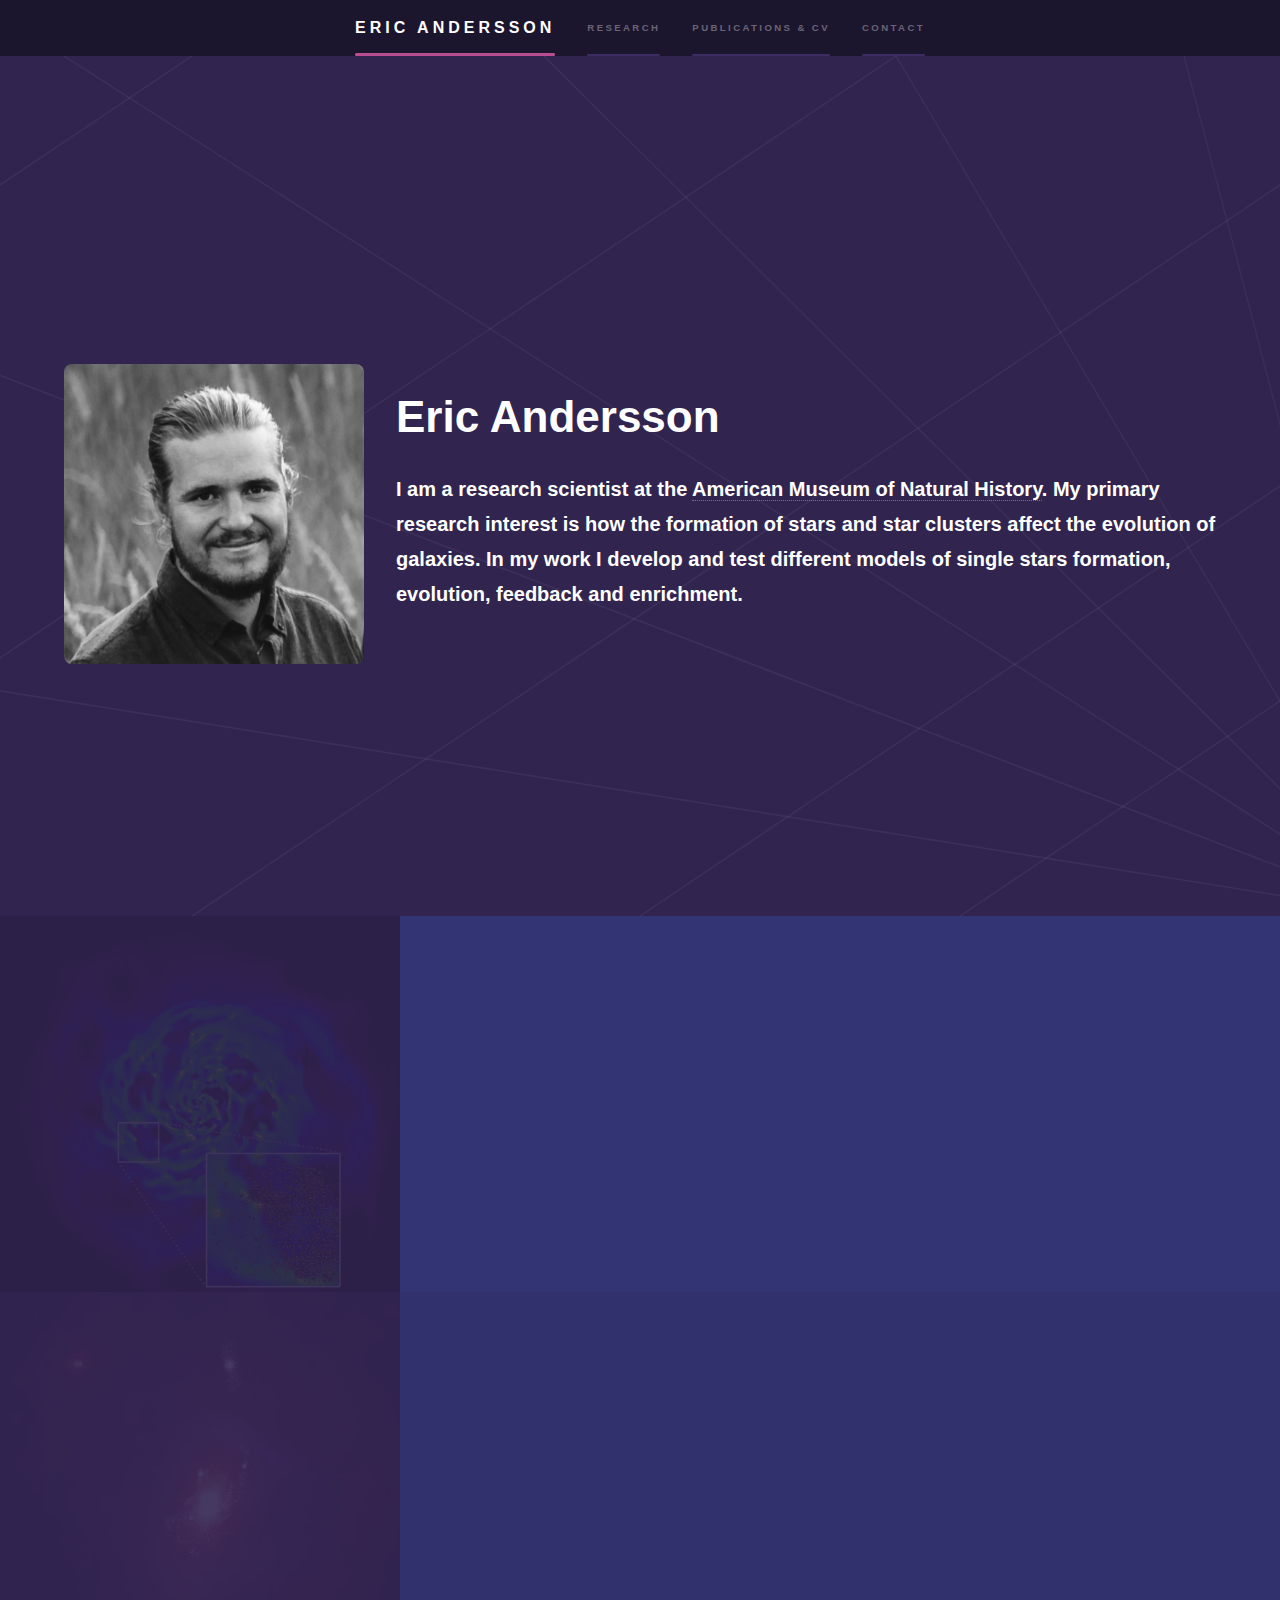
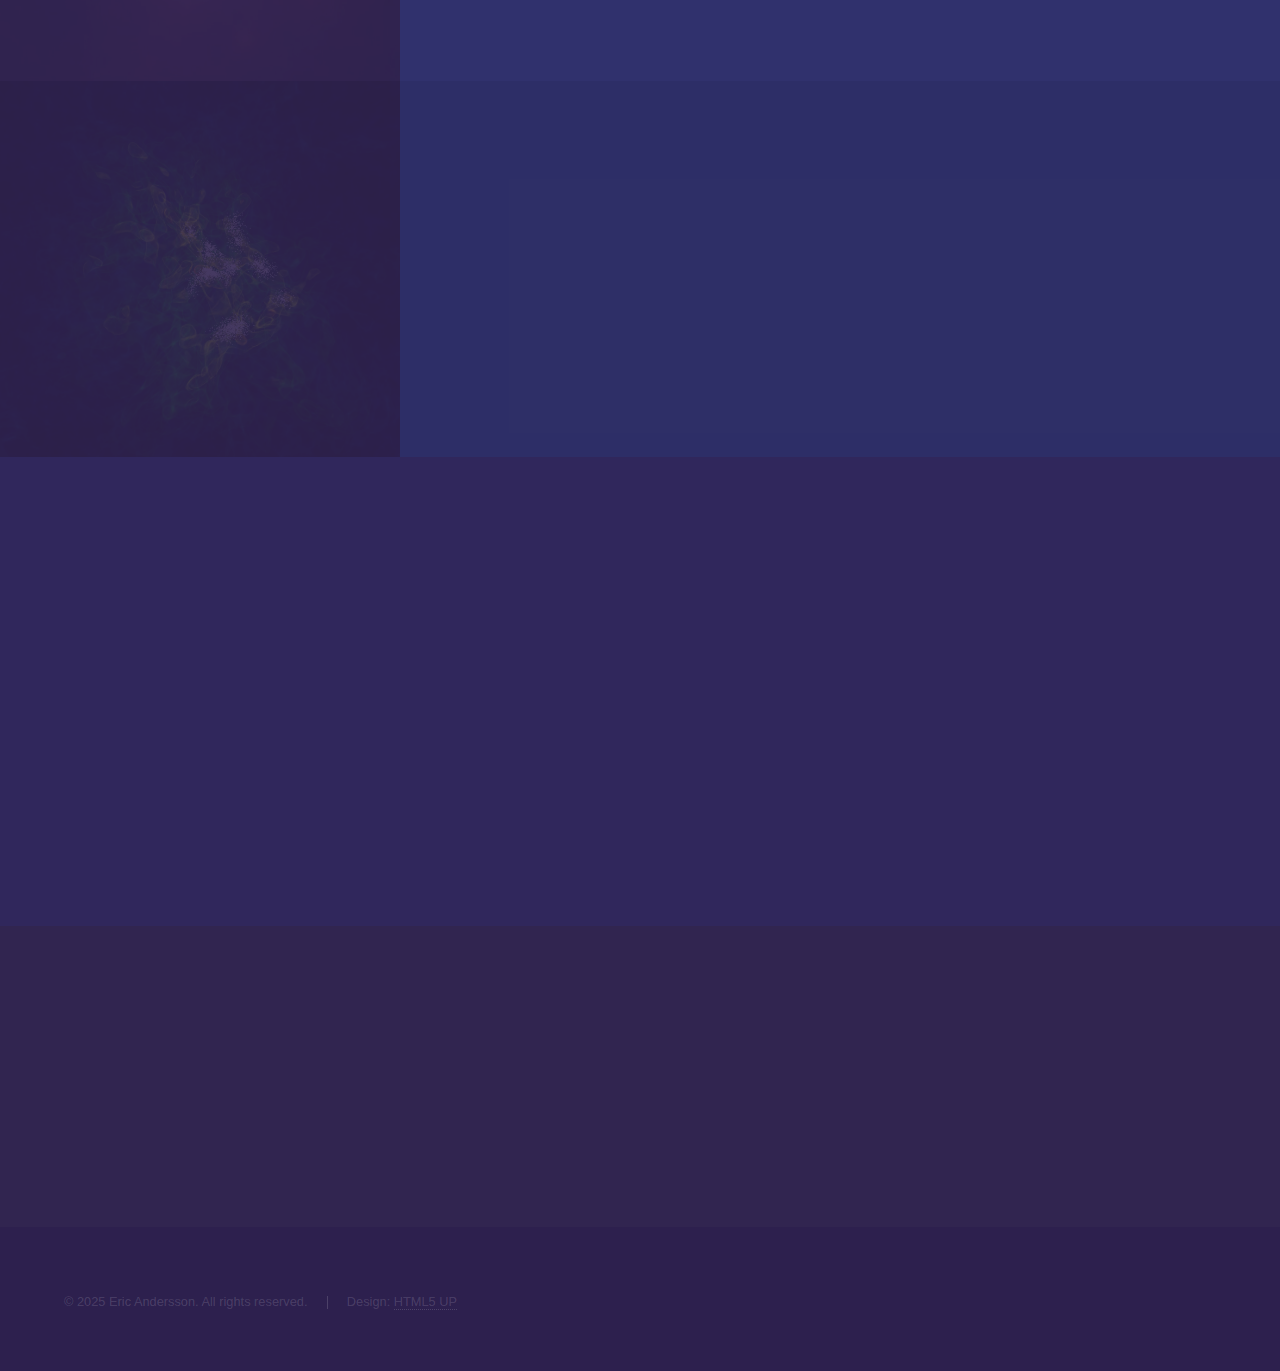
<file: index.html>
<!DOCTYPE HTML>
<!--
	Hyperspace by HTML5 UP
	html5up.net | @ajlkn
	Free for personal and commercial use under the CCA 3.0 license (html5up.net/license)
-->
<html>
	<head>
		<title>Eric Andersson</title>
		<meta charset="utf-8" />
		<meta name="viewport"
			content="width=device-width, initial-scale=1, user-scalable=no" />
		<link rel="stylesheet" href="assets/css/main.css" />
		<noscript><link rel="stylesheet" href="assets/css/noscript.css" /></noscript>
	</head>
	<body class="is-preload">

		<!-- Sidebar -->
		<section id="sidebar">
			<div class="inner">
				<nav>
					<ul>
						<li><a href="#intro" style="font-size: 16px;">Eric Andersson</a></li>
						<li><a href="#one">Research</a></li>
						<li><a href="#two">Publications & CV</a></li>
						<li><a href="#three">Contact</a></li>
					</ul>
				</nav>
			</div>
		</section>

		<!-- Wrapper -->
		<div id="wrapper">


            <!-- Intro -->
			<section id="intro" class="wrapper style1 fullscreen fade-up">
			<div class="inner">
				<div class="intro-flex">
				<!-- Left column: Image -->
				<div class="intro-image">
					<img src="images/eric.png" alt="Eric Andersson" />
				</div>

				<!-- Right column: Text -->
				<div class="intro-text">
					<h1>Eric Andersson</h1>
					<p><strong>
					I am a research scientist at the 
					<a href="https://www.amnh.org/research/staff-directory/eric-andersson">
						American Museum of Natural History</a>. My primary research interest is how the formation of stars 
					and star clusters affect the evolution of galaxies. In my work I develop and test different
					models of single stars formation, evolution, feedback and enrichment.
					</strong></p>
				</div>
				</div>
			</div>
			</section>
			</section>
				<!-- One -->
				<section id="one" class="wrapper style2 spotlights">
					<section>
						<a href="#" class="image"><img src="images/inferno.png" alt
								data-position="center center" /></a>
						<div class="content">
							<div class="inner">
								<h2>INFERNO</h2>
								<p>INFERNO implements star-by-star calculations to galaxy simulations with
									the purpose of studying how individual stars affect the baryon cycle
									in galaxies. The model include, e.g., the effects of runaway stars, 
									chemical enrichment from specific stellar evolutionary stages, and 
									comparisons with resolved-star observations.</p>
								<ul class="actions">
									<li><a href="inferno.html" class="button">Learn more</a></li>
								</ul>
							</div>
						</div>
					</section>
					<section>
						<a href="#" class="image"><img src="images/edge-inferno.png" alt
								data-position="top center" /></a>
						<div class="content">
							<div class="inner">
								<h2>Engineering Dwarfs at Galaxy Formation's Edge (EDGE)</h2>
								<p>The EDGE project investigates the formation of the smallest galaxies
									in the Universe to learn about the nature of dark matter, the
									interstellar medium, and star formation in dwarf galaxies. <a
										href="https://ui.adsabs.harvard.edu/abs/2024arXiv240908073A/abstract">My
										latest contribution</a> extends the physics model in EDGE with 
										the INFERNO model.</p></p>
							<ul class="actions">
								<li><a href="https://edge-simulation.github.io/" class="button">Learn
										more</a></li>
							</ul>
						</div>
					</div>
				</section>
				<section>
					<a href="#" class="image"><img src="images/torch.png" alt
							data-position="25% 25%" /></a>
					<div class="content">
						<div class="inner">
							<h2>Torch</h2>
							<p>Torch is a code base that couple magnetohydrodynamics and direct N-body
								stellar dynamics to simulate the formation of star clusters. Torch makes
								use of the Astrophysical Multipurpose Software Environment to combine
								different state-of-the-art software optimized to treat specific physical
								processes.</p>
							<ul class="actions">
								<li><a href="https://torch-sf.bitbucket.io/" class="button">Learn
										more</a></li>
							</ul>
						</div>
					</div>
				</section>
			</section>

			<!-- Two -->
			<section id="two" class="wrapper style3 fade-up">
				<div class="inner">
					<h2>Research output and CV</h2>
					<p>I received my PhD from Lund Observatory (Sweden) in 2022, and I'm
						currently employed as a Research Scientist in the Astrophysics Department
						of the American Museum of Natural History. I'm PI of and funded by a 
						NASA Astrophysics Theory Grant to study the formation of dwarf galaxies. 
						Find more details about my career and achievements on my CV,
						or see my publications by following the link to the SAO Astrophysics Data
						System.</p>
					<div class="features">
						<section>
							<a href="images/cv.pdf"><span
									class="icon solid major fa-file"></span></a>
							<a href="images/cv.pdf"><h3> Curiculum Vitae</h3></a>
							<p>Last updated October, 2024.</p>
						</section>
						<section>
							<a
								href="https://ui.adsabs.harvard.edu/search/q=docs(library%2FwtFMnoyiQf67Zku3qsjl1g)&sort=date%20desc%2C%20bibcode%20desc&p_=0"><span
									class="icon solid major fa-database"></span></a>
							<a
								href="https://ui.adsabs.harvard.edu/search/q=docs(library%2FwtFMnoyiQf67Zku3qsjl1g)&sort=date%20desc%2C%20bibcode%20desc&p_=0"><h3>Astrophysics
									Data System</h3></a>
							<p>Eric P. Andersson</p>
						</section>
					</div>
				</div>
			</section>

			<!-- Three -->
			<section id="three" class="wrapper style1 fade-up">
				<div class="inner">
					<h2>Contact</h2>
					<p>eandersson@amnh.org <br>
						Feel free to contact me via email if you have any questions about my research, want to
						make an inquiry for data from my work, or want to discuss other matters.</p>
					<div class="split style1">
						<ul class="icons">
							<li><a href="https://github.com/astro-ericand"
									class="icon brands fa-github"><span
										class="label">GitHub</span></a></li>
							<li><a href="https://orcid.org/0000-0003-3479-4606"
									class="icon brands fa-orcid"><span class="label">ORCID</span></a></li>
						</ul>
					</div>
				</div>
			</section>

			<!-- Footer -->
			<footer id="footer" class="wrapper style1-alt">
				<div class="inner">
					<ul class="menu">
						<li>&copy; 2025 Eric Andersson. All rights reserved.</li><li>Design: <a
								href="http://html5up.net">HTML5 UP</a></li>
					</ul>
				</div>
			</footer>
		</div>

		<!-- Scripts -->
		<script src="assets/js/jquery.min.js"></script>
		<script src="assets/js/jquery.scrollex.min.js"></script>
		<script src="assets/js/jquery.scrolly.min.js"></script>
		<script src="assets/js/browser.min.js"></script>
		<script src="assets/js/breakpoints.min.js"></script>
		<script src="assets/js/util.js"></script>
		<script src="assets/js/main.js"></script>

	</body>
</html>
</file>
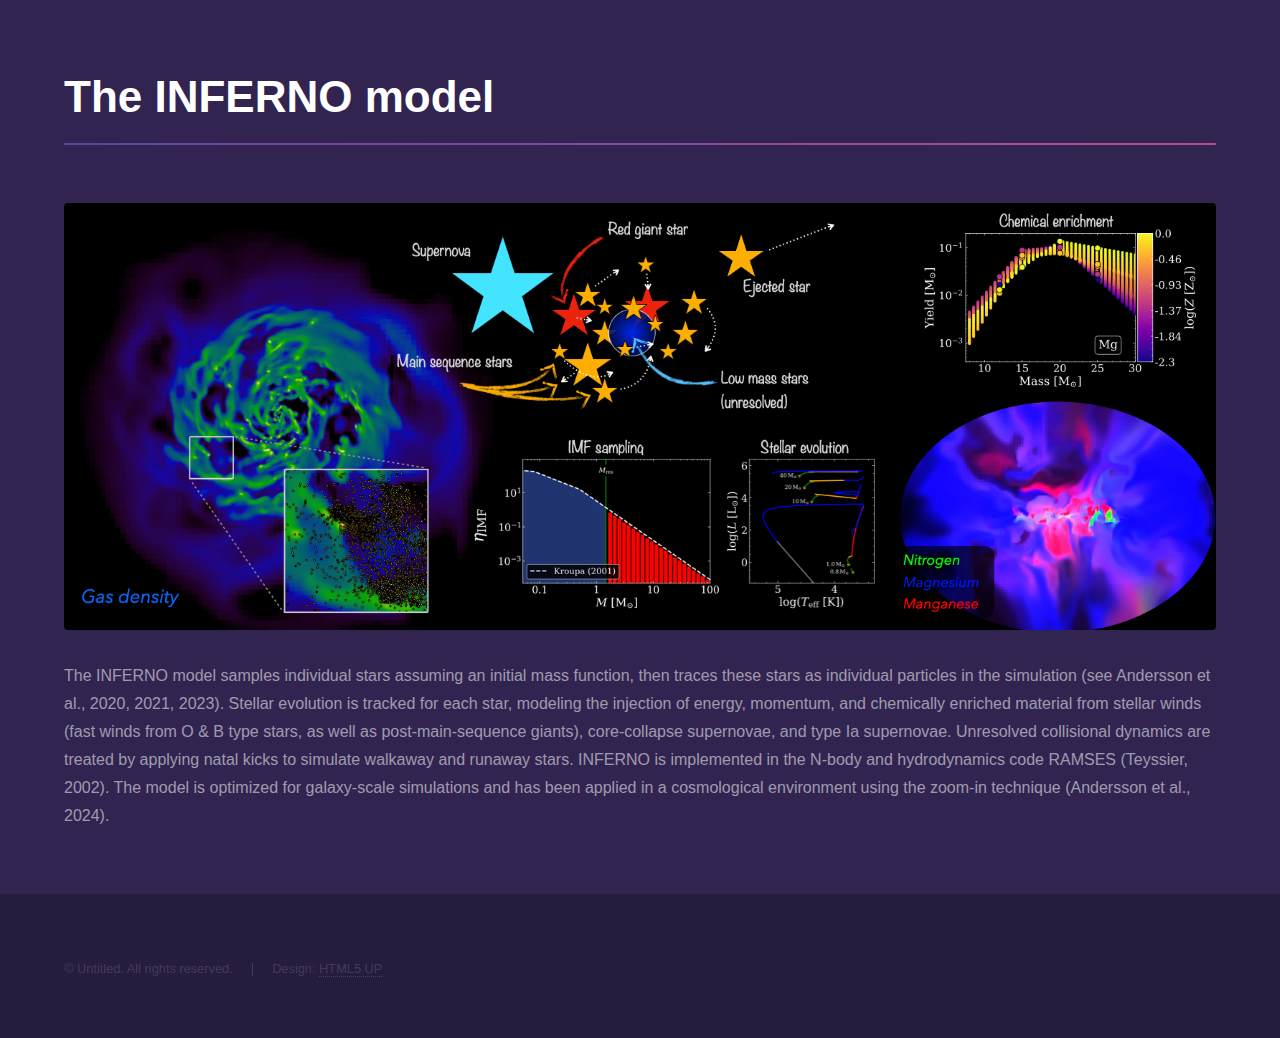
<file: inferno.html>
<!DOCTYPE HTML>
<!--
	Hyperspace by HTML5 UP
	html5up.net | @ajlkn
	Free for personal and commercial use under the CCA 3.0 license (html5up.net/license)
-->
<html>
	<head>
		<title>INFERNO</title>
		<meta charset="utf-8" />
		<meta name="viewport"
			content="width=device-width, initial-scale=1, user-scalable=no" />
		<link rel="stylesheet" href="assets/css/main.css" />
		<noscript><link rel="stylesheet" href="assets/css/noscript.css" /></noscript>
	</head>
	<body class="is-preload">

		<!-- Wrapper -->
		<div id="wrapper">

			<!-- Main -->
			<section id="main" class="wrapper">
				<div class="inner">
					<h1 class="major">The INFERNO model</h1>
					<span class="image fit"><img src="images/inferno-info.png" alt /></span>
					<p>The INFERNO model samples individual stars assuming an initial mass
						function, then traces these stars as individual particles in the
						simulation (see Andersson et al., 2020, 2021, 2023). Stellar evolution is
						tracked for each star, modeling the injection of energy, momentum, and
						chemically enriched material from stellar winds (fast winds from O & B
						type stars, as well as post-main-sequence giants), core-collapse
						supernovae, and type Ia supernovae. Unresolved collisional dynamics are
						treated by applying natal kicks to simulate walkaway and runaway stars.
						INFERNO is implemented in the N-body and hydrodynamics code RAMSES
						(Teyssier, 2002). The model is optimized for galaxy-scale simulations and
						has been applied in a cosmological environment using the zoom-in technique
						(Andersson et al., 2024).</p> </section>

			</div>

			<!-- Footer -->
			<footer id="footer" class="wrapper alt">
				<div class="inner">
					<ul class="menu">
						<li>&copy; Untitled. All rights reserved.</li><li>Design: <a
								href="http://html5up.net">HTML5 UP</a></li>
					</ul>
				</div>
			</footer>

			<!-- Scripts -->
			<script src="assets/js/jquery.min.js"></script>
			<script src="assets/js/jquery.scrollex.min.js"></script>
			<script src="assets/js/jquery.scrolly.min.js"></script>
			<script src="assets/js/browser.min.js"></script>
			<script src="assets/js/breakpoints.min.js"></script>
			<script src="assets/js/util.js"></script>
			<script src="assets/js/main.js"></script>

		</body>
	</html>
</file>
<file: assets/css/noscript.css>
/*
	Hyperspace by HTML5 UP
	html5up.net | @ajlkn
	Free for personal and commercial use under the CCA 3.0 license (html5up.net/license)
*/

/* Spotlights */

	.spotlights > section > .image:before {
		opacity: 0 !important;
	}

	.spotlights > section > .content > .inner {
		-moz-transform: none !important;
		-webkit-transform: none !important;
		-ms-transform: none !important;
		transform: none !important;
		opacity: 1 !important;
	}

/* Wrapper */

	.wrapper > .inner {
		opacity: 1 !important;
		-moz-transform: none !important;
		-webkit-transform: none !important;
		-ms-transform: none !important;
		transform: none !important;
	}

/* Sidebar */

	#sidebar > .inner {
		opacity: 1 !important;
	}

	#sidebar nav > ul > li {
		-moz-transform: none !important;
		-webkit-transform: none !important;
		-ms-transform: none !important;
		transform: none !important;
		opacity: 1 !important;
	}
</file>
<file: assets/css/main.css>
@import url(fontawesome-all.min.css);

/*
	Hyperspace by HTML5 UP
	html5up.net | @ajlkn
	Free for personal and commercial use under the CCA 3.0 license (html5up.net/license)
*/

html, body, div, span, applet, object,
iframe, h1, h2, h3, h4, h5, h6, p, blockquote,
pre, a, abbr, acronym, address, big, cite,
code, del, dfn, em, img, ins, kbd, q, s, samp,
small, strike, strong, sub, sup, tt, var, b,
u, i, center, dl, dt, dd, ol, ul, li, fieldset,
form, label, legend, table, caption, tbody,
tfoot, thead, tr, th, td, article, aside,
canvas, details, embed, figure, figcaption,
footer, header, hgroup, menu, nav, output, ruby,
section, summary, time, mark, audio, video {
	margin: 0;
	padding: 0;
	border: 0;
	font-size: 100%;
	font: inherit;
	vertical-align: baseline;}

article, aside, details, figcaption, figure,
footer, header, hgroup, menu, nav, section {
	display: block;}

body {
	line-height: 1;
}

ol, ul {
	list-style: none;
}

blockquote, q {
	quotes: none;
}

	blockquote:before, blockquote:after, q:before, q:after {
		content: '';
		content: none;
	}

table {
	border-collapse: collapse;
	border-spacing: 0;
}

body {
	-webkit-text-size-adjust: none;
}

mark {
	background-color: transparent;
	color: inherit;
}

input::-moz-focus-inner {
	border: 0;
	padding: 0;
}

input, select, textarea {
	-moz-appearance: none;
	-webkit-appearance: none;
	-ms-appearance: none;
	appearance: none;
}

/* Basic */

	@-ms-viewport {
		width: device-width;
	}

	body {
		-ms-overflow-style: scrollbar;
	}

	@media screen and (max-width: 480px) {

		html, body {
			min-width: 320px;
		}

	}

	html {
		box-sizing: border-box;
	}

	*, *:before, *:after {
		box-sizing: inherit;
	}

	body {
		background: #312450;
	}

		body.is-preload *, body.is-preload *:before, body.is-preload *:after {
			-moz-animation: none !important;
			-webkit-animation: none !important;
			-ms-animation: none !important;
			animation: none !important;
			-moz-transition: none !important;
			-webkit-transition: none !important;
			-ms-transition: none !important;
			transition: none !important;
		}

/* Type */

	body, input, select, textarea {
		color: rgba(255, 255, 255, 0.55);
		font-family: Arial, Helvetica, sans-serif;
		font-size: 16.5pt;
		font-weight: normal;
		line-height: 1.75;
	}

		@media screen and (max-width: 1680px) {

			body, input, select, textarea {
				font-size: 13pt;
			}

		}

		@media screen and (max-width: 1280px) {

			body, input, select, textarea {
				font-size: 12pt;
			}

		}

		@media screen and (max-width: 360px) {

			body, input, select, textarea {
				font-size: 11pt;
			}

		}

	a {
		-moz-transition: color 0.2s ease, border-bottom-color 0.2s ease;
		-webkit-transition: color 0.2s ease, border-bottom-color 0.2s ease;
		-ms-transition: color 0.2s ease, border-bottom-color 0.2s ease;
		transition: color 0.2s ease, border-bottom-color 0.2s ease;
		border-bottom: dotted 1px rgba(255, 255, 255, 0.35);
		color: inherit;
		text-decoration: none;
	}

		a:hover {
			border-bottom-color: transparent;
			color: #ffffff;
		}

	strong, b {
		color: #ffffff;
		font-weight: bold;
	}

	em, i {
		font-style: italic;
	}

	p {
		margin: 0 0 2em 0;
	}

	h1, h2, h3, h4, h5, h6 {
		color: #ffffff;
		font-weight: bold;
		line-height: 1.5;
		margin: 0 0 0.5em 0;
	}

		h1 a, h2 a, h3 a, h4 a, h5 a, h6 a {
			color: inherit;
			text-decoration: none;
		}

	h1 {
		font-size: 2.75em;
	}

		h1.major {
			margin: 0 0 1.3em 0;
			position: relative;
			padding-bottom: 0.35em;
		}

			h1.major:after {
				background-image: -moz-linear-gradient(to right, #5e42a6, #b74e91);
				background-image: -webkit-linear-gradient(to right, #5e42a6, #b74e91);
				background-image: -ms-linear-gradient(to right, #5e42a6, #b74e91);
				background-image: linear-gradient(to right, #5e42a6, #b74e91);
				-moz-transition: max-width 0.2s ease;
				-webkit-transition: max-width 0.2s ease;
				-ms-transition: max-width 0.2s ease;
				transition: max-width 0.2s ease;
				border-radius: 0.2em;
				bottom: 0;
				content: '';
				height: 0.05em;
				position: absolute;
				right: 0;
				width: 100%;
			}

	h2 {
		font-size: 1.75em;
	}

	h3 {
		font-size: 1.1em;
	}

	h4 {
		font-size: 1em;
	}

	h5 {
		font-size: 0.8em;
	}

	h6 {
		font-size: 0.6em;
	}

	@media screen and (max-width: 736px) {

		h1 {
			font-size: 2em;
		}

		h2 {
			font-size: 1.25em;
		}

		h3 {
			font-size: 1em;
		}

		h4 {
			font-size: 0.8em;
		}

		h5 {
			font-size: 0.6em;
		}

		h6 {
			font-size: 0.6em;
		}

	}

	sub {
		font-size: 0.8em;
		position: relative;
		top: 0.5em;
	}

	sup {
		font-size: 0.8em;
		position: relative;
		top: -0.5em;
	}

	blockquote {
		border-left: solid 4px rgba(255, 255, 255, 0.15);
		font-style: italic;
		margin: 0 0 2em 0;
		padding: 0.5em 0 0.5em 2em;
	}

	code {
		background: rgba(255, 255, 255, 0.05);
		border-radius: 0.25em;
		border: solid 1px rgba(255, 255, 255, 0.15);
		font-family: "Courier New", monospace;
		font-size: 0.9em;
		margin: 0 0.25em;
		padding: 0.25em 0.65em;
	}

	pre {
		-webkit-overflow-scrolling: touch;
		font-family: "Courier New", monospace;
		font-size: 0.9em;
		margin: 0 0 2em 0;
	}

		pre code {
			display: block;
			line-height: 1.75em;
			padding: 1em 1.5em;
			overflow-x: auto;
		}

	hr {
		border: 0;
		border-bottom: solid 1px rgba(255, 255, 255, 0.15);
		margin: 2em 0;
	}

		hr.major {
			margin: 3em 0;
		}

	.align-left {
		text-align: left;
	}

	.align-center {
		text-align: center;
	}

	.align-right {
		text-align: right;
	}

/* Row */

	.row {
		display: flex;
		flex-wrap: wrap;
		box-sizing: border-box;
		align-items: stretch;
	}

		.row > * {
			box-sizing: border-box;
		}

		.row.gtr-uniform > * > :last-child {
			margin-bottom: 0;
		}

		.row.aln-left {
			justify-content: flex-start;
		}

		.row.aln-center {
			justify-content: center;
		}

		.row.aln-right {
			justify-content: flex-end;
		}

		.row.aln-top {
			align-items: flex-start;
		}

		.row.aln-middle {
			align-items: center;
		}

		.row.aln-bottom {
			align-items: flex-end;
		}

		.row > .imp {
			order: -1;
		}

		.row > .col-1 {
			width: 8.33333%;
		}

		.row > .off-1 {
			margin-left: 8.33333%;
		}

		.row > .col-2 {
			width: 16.66667%;
		}

		.row > .off-2 {
			margin-left: 16.66667%;
		}

		.row > .col-3 {
			width: 25%;
		}

		.row > .off-3 {
			margin-left: 25%;
		}

		.row > .col-4 {
			width: 33.33333%;
		}

		.row > .off-4 {
			margin-left: 33.33333%;
		}

		.row > .col-5 {
			width: 41.66667%;
		}

		.row > .off-5 {
			margin-left: 41.66667%;
		}

		.row > .col-6 {
			width: 50%;
		}

		.row > .off-6 {
			margin-left: 50%;
		}

		.row > .col-7 {
			width: 58.33333%;
		}

		.row > .off-7 {
			margin-left: 58.33333%;
		}

		.row > .col-8 {
			width: 66.66667%;
		}

		.row > .off-8 {
			margin-left: 66.66667%;
		}

		.row > .col-9 {
			width: 75%;
		}

		.row > .off-9 {
			margin-left: 75%;
		}

		.row > .col-10 {
			width: 83.33333%;
		}

		.row > .off-10 {
			margin-left: 83.33333%;
		}

		.row > .col-11 {
			width: 91.66667%;
		}

		.row > .off-11 {
			margin-left: 91.66667%;
		}

		.row > .col-12 {
			width: 100%;
		}

		.row > .off-12 {
			margin-left: 100%;
		}

		.row.gtr-0 {
			margin-top: 0;
			margin-left: 0em;
		}

			.row.gtr-0 > * {
				padding: 0 0 0 0em;
			}

			.row.gtr-0.gtr-uniform {
				margin-top: 0em;
			}

				.row.gtr-0.gtr-uniform > * {
					padding-top: 0em;
				}

		.row.gtr-25 {
			margin-top: 0;
			margin-left: -0.375em;
		}

			.row.gtr-25 > * {
				padding: 0 0 0 0.375em;
			}

			.row.gtr-25.gtr-uniform {
				margin-top: -0.375em;
			}

				.row.gtr-25.gtr-uniform > * {
					padding-top: 0.375em;
				}

		.row.gtr-50 {
			margin-top: 0;
			margin-left: -0.75em;
		}

			.row.gtr-50 > * {
				padding: 0 0 0 0.75em;
			}

			.row.gtr-50.gtr-uniform {
				margin-top: -0.75em;
			}

				.row.gtr-50.gtr-uniform > * {
					padding-top: 0.75em;
				}

		.row {
			margin-top: 0;
			margin-left: -1.5em;
		}

			.row > * {
				padding: 0 0 0 1.5em;
			}

			.row.gtr-uniform {
				margin-top: -1.5em;
			}

				.row.gtr-uniform > * {
					padding-top: 1.5em;
				}

		.row.gtr-150 {
			margin-top: 0;
			margin-left: -2.25em;
		}

			.row.gtr-150 > * {
				padding: 0 0 0 2.25em;
			}

			.row.gtr-150.gtr-uniform {
				margin-top: -2.25em;
			}

				.row.gtr-150.gtr-uniform > * {
					padding-top: 2.25em;
				}

		.row.gtr-200 {
			margin-top: 0;
			margin-left: -3em;
		}

			.row.gtr-200 > * {
				padding: 0 0 0 3em;
			}

			.row.gtr-200.gtr-uniform {
				margin-top: -3em;
			}

				.row.gtr-200.gtr-uniform > * {
					padding-top: 3em;
				}

		@media screen and (max-width: 1680px) {

			.row {
				display: flex;
				flex-wrap: wrap;
				box-sizing: border-box;
				align-items: stretch;
			}

				.row > * {
					box-sizing: border-box;
				}

				.row.gtr-uniform > * > :last-child {
					margin-bottom: 0;
				}

				.row.aln-left {
					justify-content: flex-start;
				}

				.row.aln-center {
					justify-content: center;
				}

				.row.aln-right {
					justify-content: flex-end;
				}

				.row.aln-top {
					align-items: flex-start;
				}

				.row.aln-middle {
					align-items: center;
				}

				.row.aln-bottom {
					align-items: flex-end;
				}

				.row > .imp-xlarge {
					order: -1;
				}

				.row > .col-1-xlarge {
					width: 8.33333%;
				}

				.row > .off-1-xlarge {
					margin-left: 8.33333%;
				}

				.row > .col-2-xlarge {
					width: 16.66667%;
				}

				.row > .off-2-xlarge {
					margin-left: 16.66667%;
				}

				.row > .col-3-xlarge {
					width: 25%;
				}

				.row > .off-3-xlarge {
					margin-left: 25%;
				}

				.row > .col-4-xlarge {
					width: 33.33333%;
				}

				.row > .off-4-xlarge {
					margin-left: 33.33333%;
				}

				.row > .col-5-xlarge {
					width: 41.66667%;
				}

				.row > .off-5-xlarge {
					margin-left: 41.66667%;
				}

				.row > .col-6-xlarge {
					width: 50%;
				}

				.row > .off-6-xlarge {
					margin-left: 50%;
				}

				.row > .col-7-xlarge {
					width: 58.33333%;
				}

				.row > .off-7-xlarge {
					margin-left: 58.33333%;
				}

				.row > .col-8-xlarge {
					width: 66.66667%;
				}

				.row > .off-8-xlarge {
					margin-left: 66.66667%;
				}

				.row > .col-9-xlarge {
					width: 75%;
				}

				.row > .off-9-xlarge {
					margin-left: 75%;
				}

				.row > .col-10-xlarge {
					width: 83.33333%;
				}

				.row > .off-10-xlarge {
					margin-left: 83.33333%;
				}

				.row > .col-11-xlarge {
					width: 91.66667%;
				}

				.row > .off-11-xlarge {
					margin-left: 91.66667%;
				}

				.row > .col-12-xlarge {
					width: 100%;
				}

				.row > .off-12-xlarge {
					margin-left: 100%;
				}

				.row.gtr-0 {
					margin-top: 0;
					margin-left: 0em;
				}

					.row.gtr-0 > * {
						padding: 0 0 0 0em;
					}

					.row.gtr-0.gtr-uniform {
						margin-top: 0em;
					}

						.row.gtr-0.gtr-uniform > * {
							padding-top: 0em;
						}

				.row.gtr-25 {
					margin-top: 0;
					margin-left: -0.375em;
				}

					.row.gtr-25 > * {
						padding: 0 0 0 0.375em;
					}

					.row.gtr-25.gtr-uniform {
						margin-top: -0.375em;
					}

						.row.gtr-25.gtr-uniform > * {
							padding-top: 0.375em;
						}

				.row.gtr-50 {
					margin-top: 0;
					margin-left: -0.75em;
				}

					.row.gtr-50 > * {
						padding: 0 0 0 0.75em;
					}

					.row.gtr-50.gtr-uniform {
						margin-top: -0.75em;
					}

						.row.gtr-50.gtr-uniform > * {
							padding-top: 0.75em;
						}

				.row {
					margin-top: 0;
					margin-left: -1.5em;
				}

					.row > * {
						padding: 0 0 0 1.5em;
					}

					.row.gtr-uniform {
						margin-top: -1.5em;
					}

						.row.gtr-uniform > * {
							padding-top: 1.5em;
						}

				.row.gtr-150 {
					margin-top: 0;
					margin-left: -2.25em;
				}

					.row.gtr-150 > * {
						padding: 0 0 0 2.25em;
					}

					.row.gtr-150.gtr-uniform {
						margin-top: -2.25em;
					}

						.row.gtr-150.gtr-uniform > * {
							padding-top: 2.25em;
						}

				.row.gtr-200 {
					margin-top: 0;
					margin-left: -3em;
				}

					.row.gtr-200 > * {
						padding: 0 0 0 3em;
					}

					.row.gtr-200.gtr-uniform {
						margin-top: -3em;
					}

						.row.gtr-200.gtr-uniform > * {
							padding-top: 3em;
						}

		}

		@media screen and (max-width: 1280px) {

			.row {
				display: flex;
				flex-wrap: wrap;
				box-sizing: border-box;
				align-items: stretch;
			}

				.row > * {
					box-sizing: border-box;
				}

				.row.gtr-uniform > * > :last-child {
					margin-bottom: 0;
				}

				.row.aln-left {
					justify-content: flex-start;
				}

				.row.aln-center {
					justify-content: center;
				}

				.row.aln-right {
					justify-content: flex-end;
				}

				.row.aln-top {
					align-items: flex-start;
				}

				.row.aln-middle {
					align-items: center;
				}

				.row.aln-bottom {
					align-items: flex-end;
				}

				.row > .imp-large {
					order: -1;
				}

				.row > .col-1-large {
					width: 8.33333%;
				}

				.row > .off-1-large {
					margin-left: 8.33333%;
				}

				.row > .col-2-large {
					width: 16.66667%;
				}

				.row > .off-2-large {
					margin-left: 16.66667%;
				}

				.row > .col-3-large {
					width: 25%;
				}

				.row > .off-3-large {
					margin-left: 25%;
				}

				.row > .col-4-large {
					width: 33.33333%;
				}

				.row > .off-4-large {
					margin-left: 33.33333%;
				}

				.row > .col-5-large {
					width: 41.66667%;
				}

				.row > .off-5-large {
					margin-left: 41.66667%;
				}

				.row > .col-6-large {
					width: 50%;
				}

				.row > .off-6-large {
					margin-left: 50%;
				}

				.row > .col-7-large {
					width: 58.33333%;
				}

				.row > .off-7-large {
					margin-left: 58.33333%;
				}

				.row > .col-8-large {
					width: 66.66667%;
				}

				.row > .off-8-large {
					margin-left: 66.66667%;
				}

				.row > .col-9-large {
					width: 75%;
				}

				.row > .off-9-large {
					margin-left: 75%;
				}

				.row > .col-10-large {
					width: 83.33333%;
				}

				.row > .off-10-large {
					margin-left: 83.33333%;
				}

				.row > .col-11-large {
					width: 91.66667%;
				}

				.row > .off-11-large {
					margin-left: 91.66667%;
				}

				.row > .col-12-large {
					width: 100%;
				}

				.row > .off-12-large {
					margin-left: 100%;
				}

				.row.gtr-0 {
					margin-top: 0;
					margin-left: 0em;
				}

					.row.gtr-0 > * {
						padding: 0 0 0 0em;
					}

					.row.gtr-0.gtr-uniform {
						margin-top: 0em;
					}

						.row.gtr-0.gtr-uniform > * {
							padding-top: 0em;
						}

				.row.gtr-25 {
					margin-top: 0;
					margin-left: -0.375em;
				}

					.row.gtr-25 > * {
						padding: 0 0 0 0.375em;
					}

					.row.gtr-25.gtr-uniform {
						margin-top: -0.375em;
					}

						.row.gtr-25.gtr-uniform > * {
							padding-top: 0.375em;
						}

				.row.gtr-50 {
					margin-top: 0;
					margin-left: -0.75em;
				}

					.row.gtr-50 > * {
						padding: 0 0 0 0.75em;
					}

					.row.gtr-50.gtr-uniform {
						margin-top: -0.75em;
					}

						.row.gtr-50.gtr-uniform > * {
							padding-top: 0.75em;
						}

				.row {
					margin-top: 0;
					margin-left: -1.5em;
				}

					.row > * {
						padding: 0 0 0 1.5em;
					}

					.row.gtr-uniform {
						margin-top: -1.5em;
					}

						.row.gtr-uniform > * {
							padding-top: 1.5em;
						}

				.row.gtr-150 {
					margin-top: 0;
					margin-left: -2.25em;
				}

					.row.gtr-150 > * {
						padding: 0 0 0 2.25em;
					}

					.row.gtr-150.gtr-uniform {
						margin-top: -2.25em;
					}

						.row.gtr-150.gtr-uniform > * {
							padding-top: 2.25em;
						}

				.row.gtr-200 {
					margin-top: 0;
					margin-left: -3em;
				}

					.row.gtr-200 > * {
						padding: 0 0 0 3em;
					}

					.row.gtr-200.gtr-uniform {
						margin-top: -3em;
					}

						.row.gtr-200.gtr-uniform > * {
							padding-top: 3em;
						}

		}

		@media screen and (max-width: 980px) {

			.row {
				display: flex;
				flex-wrap: wrap;
				box-sizing: border-box;
				align-items: stretch;
			}

				.row > * {
					box-sizing: border-box;
				}

				.row.gtr-uniform > * > :last-child {
					margin-bottom: 0;
				}

				.row.aln-left {
					justify-content: flex-start;
				}

				.row.aln-center {
					justify-content: center;
				}

				.row.aln-right {
					justify-content: flex-end;
				}

				.row.aln-top {
					align-items: flex-start;
				}

				.row.aln-middle {
					align-items: center;
				}

				.row.aln-bottom {
					align-items: flex-end;
				}

				.row > .imp-medium {
					order: -1;
				}

				.row > .col-1-medium {
					width: 8.33333%;
				}

				.row > .off-1-medium {
					margin-left: 8.33333%;
				}

				.row > .col-2-medium {
					width: 16.66667%;
				}

				.row > .off-2-medium {
					margin-left: 16.66667%;
				}

				.row > .col-3-medium {
					width: 25%;
				}

				.row > .off-3-medium {
					margin-left: 25%;
				}

				.row > .col-4-medium {
					width: 33.33333%;
				}

				.row > .off-4-medium {
					margin-left: 33.33333%;
				}

				.row > .col-5-medium {
					width: 41.66667%;
				}

				.row > .off-5-medium {
					margin-left: 41.66667%;
				}

				.row > .col-6-medium {
					width: 50%;
				}

				.row > .off-6-medium {
					margin-left: 50%;
				}

				.row > .col-7-medium {
					width: 58.33333%;
				}

				.row > .off-7-medium {
					margin-left: 58.33333%;
				}

				.row > .col-8-medium {
					width: 66.66667%;
				}

				.row > .off-8-medium {
					margin-left: 66.66667%;
				}

				.row > .col-9-medium {
					width: 75%;
				}

				.row > .off-9-medium {
					margin-left: 75%;
				}

				.row > .col-10-medium {
					width: 83.33333%;
				}

				.row > .off-10-medium {
					margin-left: 83.33333%;
				}

				.row > .col-11-medium {
					width: 91.66667%;
				}

				.row > .off-11-medium {
					margin-left: 91.66667%;
				}

				.row > .col-12-medium {
					width: 100%;
				}

				.row > .off-12-medium {
					margin-left: 100%;
				}

				.row.gtr-0 {
					margin-top: 0;
					margin-left: 0em;
				}

					.row.gtr-0 > * {
						padding: 0 0 0 0em;
					}

					.row.gtr-0.gtr-uniform {
						margin-top: 0em;
					}

						.row.gtr-0.gtr-uniform > * {
							padding-top: 0em;
						}

				.row.gtr-25 {
					margin-top: 0;
					margin-left: -0.375em;
				}

					.row.gtr-25 > * {
						padding: 0 0 0 0.375em;
					}

					.row.gtr-25.gtr-uniform {
						margin-top: -0.375em;
					}

						.row.gtr-25.gtr-uniform > * {
							padding-top: 0.375em;
						}

				.row.gtr-50 {
					margin-top: 0;
					margin-left: -0.75em;
				}

					.row.gtr-50 > * {
						padding: 0 0 0 0.75em;
					}

					.row.gtr-50.gtr-uniform {
						margin-top: -0.75em;
					}

						.row.gtr-50.gtr-uniform > * {
							padding-top: 0.75em;
						}

				.row {
					margin-top: 0;
					margin-left: -1.5em;
				}

					.row > * {
						padding: 0 0 0 1.5em;
					}

					.row.gtr-uniform {
						margin-top: -1.5em;
					}

						.row.gtr-uniform > * {
							padding-top: 1.5em;
						}

				.row.gtr-150 {
					margin-top: 0;
					margin-left: -2.25em;
				}

					.row.gtr-150 > * {
						padding: 0 0 0 2.25em;
					}

					.row.gtr-150.gtr-uniform {
						margin-top: -2.25em;
					}

						.row.gtr-150.gtr-uniform > * {
							padding-top: 2.25em;
						}

				.row.gtr-200 {
					margin-top: 0;
					margin-left: -3em;
				}

					.row.gtr-200 > * {
						padding: 0 0 0 3em;
					}

					.row.gtr-200.gtr-uniform {
						margin-top: -3em;
					}

						.row.gtr-200.gtr-uniform > * {
							padding-top: 3em;
						}

		}

		@media screen and (max-width: 736px) {

			.row {
				display: flex;
				flex-wrap: wrap;
				box-sizing: border-box;
				align-items: stretch;
			}

				.row > * {
					box-sizing: border-box;
				}

				.row.gtr-uniform > * > :last-child {
					margin-bottom: 0;
				}

				.row.aln-left {
					justify-content: flex-start;
				}

				.row.aln-center {
					justify-content: center;
				}

				.row.aln-right {
					justify-content: flex-end;
				}

				.row.aln-top {
					align-items: flex-start;
				}

				.row.aln-middle {
					align-items: center;
				}

				.row.aln-bottom {
					align-items: flex-end;
				}

				.row > .imp-small {
					order: -1;
				}

				.row > .col-1-small {
					width: 8.33333%;
				}

				.row > .off-1-small {
					margin-left: 8.33333%;
				}

				.row > .col-2-small {
					width: 16.66667%;
				}

				.row > .off-2-small {
					margin-left: 16.66667%;
				}

				.row > .col-3-small {
					width: 25%;
				}

				.row > .off-3-small {
					margin-left: 25%;
				}

				.row > .col-4-small {
					width: 33.33333%;
				}

				.row > .off-4-small {
					margin-left: 33.33333%;
				}

				.row > .col-5-small {
					width: 41.66667%;
				}

				.row > .off-5-small {
					margin-left: 41.66667%;
				}

				.row > .col-6-small {
					width: 50%;
				}

				.row > .off-6-small {
					margin-left: 50%;
				}

				.row > .col-7-small {
					width: 58.33333%;
				}

				.row > .off-7-small {
					margin-left: 58.33333%;
				}

				.row > .col-8-small {
					width: 66.66667%;
				}

				.row > .off-8-small {
					margin-left: 66.66667%;
				}

				.row > .col-9-small {
					width: 75%;
				}

				.row > .off-9-small {
					margin-left: 75%;
				}

				.row > .col-10-small {
					width: 83.33333%;
				}

				.row > .off-10-small {
					margin-left: 83.33333%;
				}

				.row > .col-11-small {
					width: 91.66667%;
				}

				.row > .off-11-small {
					margin-left: 91.66667%;
				}

				.row > .col-12-small {
					width: 100%;
				}

				.row > .off-12-small {
					margin-left: 100%;
				}

				.row.gtr-0 {
					margin-top: 0;
					margin-left: 0em;
				}

					.row.gtr-0 > * {
						padding: 0 0 0 0em;
					}

					.row.gtr-0.gtr-uniform {
						margin-top: 0em;
					}

						.row.gtr-0.gtr-uniform > * {
							padding-top: 0em;
						}

				.row.gtr-25 {
					margin-top: 0;
					margin-left: -0.375em;
				}

					.row.gtr-25 > * {
						padding: 0 0 0 0.375em;
					}

					.row.gtr-25.gtr-uniform {
						margin-top: -0.375em;
					}

						.row.gtr-25.gtr-uniform > * {
							padding-top: 0.375em;
						}

				.row.gtr-50 {
					margin-top: 0;
					margin-left: -0.75em;
				}

					.row.gtr-50 > * {
						padding: 0 0 0 0.75em;
					}

					.row.gtr-50.gtr-uniform {
						margin-top: -0.75em;
					}

						.row.gtr-50.gtr-uniform > * {
							padding-top: 0.75em;
						}

				.row {
					margin-top: 0;
					margin-left: -1.5em;
				}

					.row > * {
						padding: 0 0 0 1.5em;
					}

					.row.gtr-uniform {
						margin-top: -1.5em;
					}

						.row.gtr-uniform > * {
							padding-top: 1.5em;
						}

				.row.gtr-150 {
					margin-top: 0;
					margin-left: -2.25em;
				}

					.row.gtr-150 > * {
						padding: 0 0 0 2.25em;
					}

					.row.gtr-150.gtr-uniform {
						margin-top: -2.25em;
					}

						.row.gtr-150.gtr-uniform > * {
							padding-top: 2.25em;
						}

				.row.gtr-200 {
					margin-top: 0;
					margin-left: -3em;
				}

					.row.gtr-200 > * {
						padding: 0 0 0 3em;
					}

					.row.gtr-200.gtr-uniform {
						margin-top: -3em;
					}

						.row.gtr-200.gtr-uniform > * {
							padding-top: 3em;
						}

		}

		@media screen and (max-width: 480px) {

			.row {
				display: flex;
				flex-wrap: wrap;
				box-sizing: border-box;
				align-items: stretch;
			}

				.row > * {
					box-sizing: border-box;
				}

				.row.gtr-uniform > * > :last-child {
					margin-bottom: 0;
				}

				.row.aln-left {
					justify-content: flex-start;
				}

				.row.aln-center {
					justify-content: center;
				}

				.row.aln-right {
					justify-content: flex-end;
				}

				.row.aln-top {
					align-items: flex-start;
				}

				.row.aln-middle {
					align-items: center;
				}

				.row.aln-bottom {
					align-items: flex-end;
				}

				.row > .imp-xsmall {
					order: -1;
				}

				.row > .col-1-xsmall {
					width: 8.33333%;
				}

				.row > .off-1-xsmall {
					margin-left: 8.33333%;
				}

				.row > .col-2-xsmall {
					width: 16.66667%;
				}

				.row > .off-2-xsmall {
					margin-left: 16.66667%;
				}

				.row > .col-3-xsmall {
					width: 25%;
				}

				.row > .off-3-xsmall {
					margin-left: 25%;
				}

				.row > .col-4-xsmall {
					width: 33.33333%;
				}

				.row > .off-4-xsmall {
					margin-left: 33.33333%;
				}

				.row > .col-5-xsmall {
					width: 41.66667%;
				}

				.row > .off-5-xsmall {
					margin-left: 41.66667%;
				}

				.row > .col-6-xsmall {
					width: 50%;
				}

				.row > .off-6-xsmall {
					margin-left: 50%;
				}

				.row > .col-7-xsmall {
					width: 58.33333%;
				}

				.row > .off-7-xsmall {
					margin-left: 58.33333%;
				}

				.row > .col-8-xsmall {
					width: 66.66667%;
				}

				.row > .off-8-xsmall {
					margin-left: 66.66667%;
				}

				.row > .col-9-xsmall {
					width: 75%;
				}

				.row > .off-9-xsmall {
					margin-left: 75%;
				}

				.row > .col-10-xsmall {
					width: 83.33333%;
				}

				.row > .off-10-xsmall {
					margin-left: 83.33333%;
				}

				.row > .col-11-xsmall {
					width: 91.66667%;
				}

				.row > .off-11-xsmall {
					margin-left: 91.66667%;
				}

				.row > .col-12-xsmall {
					width: 100%;
				}

				.row > .off-12-xsmall {
					margin-left: 100%;
				}

				.row.gtr-0 {
					margin-top: 0;
					margin-left: 0em;
				}

					.row.gtr-0 > * {
						padding: 0 0 0 0em;
					}

					.row.gtr-0.gtr-uniform {
						margin-top: 0em;
					}

						.row.gtr-0.gtr-uniform > * {
							padding-top: 0em;
						}

				.row.gtr-25 {
					margin-top: 0;
					margin-left: -0.375em;
				}

					.row.gtr-25 > * {
						padding: 0 0 0 0.375em;
					}

					.row.gtr-25.gtr-uniform {
						margin-top: -0.375em;
					}

						.row.gtr-25.gtr-uniform > * {
							padding-top: 0.375em;
						}

				.row.gtr-50 {
					margin-top: 0;
					margin-left: -0.75em;
				}

					.row.gtr-50 > * {
						padding: 0 0 0 0.75em;
					}

					.row.gtr-50.gtr-uniform {
						margin-top: -0.75em;
					}

						.row.gtr-50.gtr-uniform > * {
							padding-top: 0.75em;
						}

				.row {
					margin-top: 0;
					margin-left: -1.5em;
				}

					.row > * {
						padding: 0 0 0 1.5em;
					}

					.row.gtr-uniform {
						margin-top: -1.5em;
					}

						.row.gtr-uniform > * {
							padding-top: 1.5em;
						}

				.row.gtr-150 {
					margin-top: 0;
					margin-left: -2.25em;
				}

					.row.gtr-150 > * {
						padding: 0 0 0 2.25em;
					}

					.row.gtr-150.gtr-uniform {
						margin-top: -2.25em;
					}

						.row.gtr-150.gtr-uniform > * {
							padding-top: 2.25em;
						}

				.row.gtr-200 {
					margin-top: 0;
					margin-left: -3em;
				}

					.row.gtr-200 > * {
						padding: 0 0 0 3em;
					}

					.row.gtr-200.gtr-uniform {
						margin-top: -3em;
					}

						.row.gtr-200.gtr-uniform > * {
							padding-top: 3em;
						}

		}

/* Box */

	.box {
		border-radius: 0.25em;
		border: solid 1px rgba(255, 255, 255, 0.15);
		margin-bottom: 2em;
		padding: 1.5em;
	}

		.box > :last-child,
		.box > :last-child > :last-child,
		.box > :last-child > :last-child > :last-child {
			margin-bottom: 0;
		}

		.box.alt {
			border: 0;
			border-radius: 0;
			padding: 0;
		}

/* Button */

	input[type="submit"],
	input[type="reset"],
	input[type="button"],
	button,
	.button {
		-moz-appearance: none;
		-webkit-appearance: none;
		-ms-appearance: none;
		appearance: none;
		-moz-transition: border-color 0.2s ease;
		-webkit-transition: border-color 0.2s ease;
		-ms-transition: border-color 0.2s ease;
		transition: border-color 0.2s ease;
		background-color: transparent;
		border: solid 1px !important;
		border-color: rgba(255, 255, 255, 0.15) !important;
		border-radius: 3em;
		color: #ffffff !important;
		cursor: pointer;
		display: inline-block;
		font-size: 0.6em;
		font-weight: bold;
		height: calc(4.75em + 2px);
		letter-spacing: 0.25em;
		line-height: 4.75em;
		outline: 0;
		padding: 0 3.75em;
		position: relative;
		text-align: center;
		text-decoration: none;
		text-transform: uppercase;
		white-space: nowrap;
	}

		input[type="submit"]:after,
		input[type="reset"]:after,
		input[type="button"]:after,
		button:after,
		.button:after {
			-moz-transform: scale(0.25);
			-webkit-transform: scale(0.25);
			-ms-transform: scale(0.25);
			transform: scale(0.25);
			pointer-events: none;
			-moz-transition: opacity 0.2s ease, -moz-transform 0.2s ease;
			-webkit-transition: opacity 0.2s ease, -webkit-transform 0.2s ease;
			-ms-transition: opacity 0.2s ease, -ms-transform 0.2s ease;
			transition: opacity 0.2s ease, transform 0.2s ease;
			background: #ffffff;
			border-radius: 3em;
			content: '';
			height: 100%;
			left: 0;
			opacity: 0;
			position: absolute;
			top: 0;
			width: 100%;
		}

		input[type="submit"].icon:before,
		input[type="reset"].icon:before,
		input[type="button"].icon:before,
		button.icon:before,
		.button.icon:before {
			margin-right: 0.75em;
		}

		input[type="submit"].fit,
		input[type="reset"].fit,
		input[type="button"].fit,
		button.fit,
		.button.fit {
			width: 100%;
		}

		input[type="submit"].small,
		input[type="reset"].small,
		input[type="button"].small,
		button.small,
		.button.small {
			font-size: 0.4em;
		}

		input[type="submit"].large,
		input[type="reset"].large,
		input[type="button"].large,
		button.large,
		.button.large {
			font-size: 0.8em;
		}

		input[type="submit"].primary,
		input[type="reset"].primary,
		input[type="button"].primary,
		button.primary,
		.button.primary {
			background-color: #ffffff;
			color: #312450 !important;
		}

			input[type="submit"].primary:after,
			input[type="reset"].primary:after,
			input[type="button"].primary:after,
			button.primary:after,
			.button.primary:after {
				display: none;
			}

		input[type="submit"].disabled, input[type="submit"]:disabled,
		input[type="reset"].disabled,
		input[type="reset"]:disabled,
		input[type="button"].disabled,
		input[type="button"]:disabled,
		button.disabled,
		button:disabled,
		.button.disabled,
		.button:disabled {
			cursor: default;
			opacity: 0.5;
			pointer-events: none;
		}

		input[type="submit"]:hover,
		input[type="reset"]:hover,
		input[type="button"]:hover,
		button:hover,
		.button:hover {
			border-color: rgba(255, 255, 255, 0.55) !important;
		}

			input[type="submit"]:hover:after,
			input[type="reset"]:hover:after,
			input[type="button"]:hover:after,
			button:hover:after,
			.button:hover:after {
				opacity: 0.05;
				-moz-transform: scale(1);
				-webkit-transform: scale(1);
				-ms-transform: scale(1);
				transform: scale(1);
			}

			input[type="submit"]:hover:active,
			input[type="reset"]:hover:active,
			input[type="button"]:hover:active,
			button:hover:active,
			.button:hover:active {
				border-color: #ffffff !important;
			}

				input[type="submit"]:hover:active:after,
				input[type="reset"]:hover:active:after,
				input[type="button"]:hover:active:after,
				button:hover:active:after,
				.button:hover:active:after {
					opacity: 0.1;
				}

/* Features */

	.features {
		display: -moz-flex;
		display: -webkit-flex;
		display: -ms-flex;
		display: flex;
		-moz-flex-wrap: wrap;
		-webkit-flex-wrap: wrap;
		-ms-flex-wrap: wrap;
		flex-wrap: wrap;
		border-radius: 0.25em;
		border: solid 1px rgba(255, 255, 255, 0.15);
		background: rgba(255, 255, 255, 0.05);
		margin: 0 0 2em 0;
	}

		.features section {
			padding: 3.5em 3em 1em 7em ;
			width: 50%;
			border-top: solid 1px rgba(255, 255, 255, 0.15);
			position: relative;
		}

			.features section:nth-child(-n + 2) {
				border-top-width: 0;
			}

			.features section:nth-child(2n) {
				border-left: solid 1px rgba(255, 255, 255, 0.15);
			}

			.features section .icon {
				-moz-transition: opacity 0.5s ease, -moz-transform 0.5s ease;
				-webkit-transition: opacity 0.5s ease, -webkit-transform 0.5s ease;
				-ms-transition: opacity 0.5s ease, -ms-transform 0.5s ease;
				transition: opacity 0.5s ease, transform 0.5s ease;
				-moz-transition-delay: 1s;
				-webkit-transition-delay: 1s;
				-ms-transition-delay: 1s;
				transition-delay: 1s;
				-moz-transform: scale(1);
				-webkit-transform: scale(1);
				-ms-transform: scale(1);
				transform: scale(1);
				position: absolute;
				left: 3em;
				top: 3em;
				opacity: 1;
			}

			.features section:nth-child(1) .icon {
				-moz-transition-delay: 0.15s;
				-webkit-transition-delay: 0.15s;
				-ms-transition-delay: 0.15s;
				transition-delay: 0.15s;
			}

			.features section:nth-child(2) .icon {
				-moz-transition-delay: 0.3s;
				-webkit-transition-delay: 0.3s;
				-ms-transition-delay: 0.3s;
				transition-delay: 0.3s;
			}

			.features section:nth-child(3) .icon {
				-moz-transition-delay: 0.45s;
				-webkit-transition-delay: 0.45s;
				-ms-transition-delay: 0.45s;
				transition-delay: 0.45s;
			}

			.features section:nth-child(4) .icon {
				-moz-transition-delay: 0.6s;
				-webkit-transition-delay: 0.6s;
				-ms-transition-delay: 0.6s;
				transition-delay: 0.6s;
			}

			.features section:nth-child(5) .icon {
				-moz-transition-delay: 0.75s;
				-webkit-transition-delay: 0.75s;
				-ms-transition-delay: 0.75s;
				transition-delay: 0.75s;
			}

			.features section:nth-child(6) .icon {
				-moz-transition-delay: 0.9s;
				-webkit-transition-delay: 0.9s;
				-ms-transition-delay: 0.9s;
				transition-delay: 0.9s;
			}

			.features section:nth-child(7) .icon {
				-moz-transition-delay: 1.05s;
				-webkit-transition-delay: 1.05s;
				-ms-transition-delay: 1.05s;
				transition-delay: 1.05s;
			}

			.features section:nth-child(8) .icon {
				-moz-transition-delay: 1.2s;
				-webkit-transition-delay: 1.2s;
				-ms-transition-delay: 1.2s;
				transition-delay: 1.2s;
			}

			.features section:nth-child(9) .icon {
				-moz-transition-delay: 1.35s;
				-webkit-transition-delay: 1.35s;
				-ms-transition-delay: 1.35s;
				transition-delay: 1.35s;
			}

			.features section:nth-child(10) .icon {
				-moz-transition-delay: 1.5s;
				-webkit-transition-delay: 1.5s;
				-ms-transition-delay: 1.5s;
				transition-delay: 1.5s;
			}

			.features section:nth-child(11) .icon {
				-moz-transition-delay: 1.65s;
				-webkit-transition-delay: 1.65s;
				-ms-transition-delay: 1.65s;
				transition-delay: 1.65s;
			}

			.features section:nth-child(12) .icon {
				-moz-transition-delay: 1.8s;
				-webkit-transition-delay: 1.8s;
				-ms-transition-delay: 1.8s;
				transition-delay: 1.8s;
			}

			.features section:nth-child(13) .icon {
				-moz-transition-delay: 1.95s;
				-webkit-transition-delay: 1.95s;
				-ms-transition-delay: 1.95s;
				transition-delay: 1.95s;
			}

			.features section:nth-child(14) .icon {
				-moz-transition-delay: 2.1s;
				-webkit-transition-delay: 2.1s;
				-ms-transition-delay: 2.1s;
				transition-delay: 2.1s;
			}

			.features section:nth-child(15) .icon {
				-moz-transition-delay: 2.25s;
				-webkit-transition-delay: 2.25s;
				-ms-transition-delay: 2.25s;
				transition-delay: 2.25s;
			}

			.features section:nth-child(16) .icon {
				-moz-transition-delay: 2.4s;
				-webkit-transition-delay: 2.4s;
				-ms-transition-delay: 2.4s;
				transition-delay: 2.4s;
			}

			.features section:nth-child(17) .icon {
				-moz-transition-delay: 2.55s;
				-webkit-transition-delay: 2.55s;
				-ms-transition-delay: 2.55s;
				transition-delay: 2.55s;
			}

			.features section:nth-child(18) .icon {
				-moz-transition-delay: 2.7s;
				-webkit-transition-delay: 2.7s;
				-ms-transition-delay: 2.7s;
				transition-delay: 2.7s;
			}

			.features section:nth-child(19) .icon {
				-moz-transition-delay: 2.85s;
				-webkit-transition-delay: 2.85s;
				-ms-transition-delay: 2.85s;
				transition-delay: 2.85s;
			}

			.features section:nth-child(20) .icon {
				-moz-transition-delay: 3s;
				-webkit-transition-delay: 3s;
				-ms-transition-delay: 3s;
				transition-delay: 3s;
			}

		.features.inactive section .icon {
			-moz-transform: scale(0.5);
			-webkit-transform: scale(0.5);
			-ms-transform: scale(0.5);
			transform: scale(0.5);
			opacity: 0;
		}

		@media screen and (max-width: 980px) {

			.features {
				display: block;
			}

				.features section {
					border-top-width: 1px !important;
					border-left-width: 0 !important;
					width: 100%;
				}

					.features section:first-child {
						border-top-width: 0 !important;
					}

		}

		@media screen and (max-width: 736px) {

			.features section {
				padding: 2.5em 1.5em 0.1em 5.5em ;
			}

				.features section .icon {
					left: 1.5em;
					top: 2em;
				}

		}

		@media screen and (max-width: 480px) {

			.features section {
				padding: 2em 1.5em 0.1em 1.5em ;
			}

				.features section .icon {
					left: 0;
					position: relative;
					top: 0;
				}

		}

/* Form */

	form {
		margin: 0 0 2em 0;
	}

		form > :last-child {
			margin-bottom: 0;
		}

		form > .fields {
			display: -moz-flex;
			display: -webkit-flex;
			display: -ms-flex;
			display: flex;
			-moz-flex-wrap: wrap;
			-webkit-flex-wrap: wrap;
			-ms-flex-wrap: wrap;
			flex-wrap: wrap;
			width: calc(100% + 3em);
			margin: -1.5em 0 2em -1.5em;
		}

			form > .fields > .field {
				-moz-flex-grow: 0;
				-webkit-flex-grow: 0;
				-ms-flex-grow: 0;
				flex-grow: 0;
				-moz-flex-shrink: 0;
				-webkit-flex-shrink: 0;
				-ms-flex-shrink: 0;
				flex-shrink: 0;
				padding: 1.5em 0 0 1.5em;
				width: calc(100% - 1.5em);
			}

				form > .fields > .field.half {
					width: calc(50% - 0.75em);
				}

				form > .fields > .field.third {
					width: calc(100%/3 - 0.5em);
				}

				form > .fields > .field.quarter {
					width: calc(25% - 0.375em);
				}

		@media screen and (max-width: 480px) {

			form > .fields {
				width: calc(100% + 3em);
				margin: -1.5em 0 2em -1.5em;
			}

				form > .fields > .field {
					padding: 1.5em 0 0 1.5em;
					width: calc(100% - 1.5em);
				}

					form > .fields > .field.half {
						width: calc(100% - 1.5em);
					}

					form > .fields > .field.third {
						width: calc(100% - 1.5em);
					}

					form > .fields > .field.quarter {
						width: calc(100% - 1.5em);
					}

		}

	label {
		color: #ffffff;
		font-weight: bold;
		line-height: 1.5;
		margin: 0 0 0.7em 0;
		display: block;
		font-size: 1.1em;
	}

	input[type="text"],
	input[type="password"],
	input[type="email"],
	input[type="tel"],
	select,
	textarea {
		-moz-appearance: none;
		-webkit-appearance: none;
		-ms-appearance: none;
		appearance: none;
		background: rgba(255, 255, 255, 0.05);
		border-radius: 0.25em;
		border: none;
		border: solid 1px rgba(255, 255, 255, 0.15);
		color: inherit;
		display: block;
		outline: 0;
		padding: 0 1em;
		text-decoration: none;
		width: 100%;
	}

		input[type="text"]:invalid,
		input[type="password"]:invalid,
		input[type="email"]:invalid,
		input[type="tel"]:invalid,
		select:invalid,
		textarea:invalid {
			box-shadow: none;
		}

		input[type="text"]:focus,
		input[type="password"]:focus,
		input[type="email"]:focus,
		input[type="tel"]:focus,
		select:focus,
		textarea:focus {
			border-color: #ffffff;
			box-shadow: 0 0 0 1px #ffffff;
		}

	select {
		background-image: url("data:image/svg+xml;charset=utf8,%3Csvg xmlns='http://www.w3.org/2000/svg' width='40' height='40' preserveAspectRatio='none' viewBox='0 0 40 40'%3E%3Cpath d='M9.4,12.3l10.4,10.4l10.4-10.4c0.2-0.2,0.5-0.4,0.9-0.4c0.3,0,0.6,0.1,0.9,0.4l3.3,3.3c0.2,0.2,0.4,0.5,0.4,0.9 c0,0.4-0.1,0.6-0.4,0.9L20.7,31.9c-0.2,0.2-0.5,0.4-0.9,0.4c-0.3,0-0.6-0.1-0.9-0.4L4.3,17.3c-0.2-0.2-0.4-0.5-0.4-0.9 c0-0.4,0.1-0.6,0.4-0.9l3.3-3.3c0.2-0.2,0.5-0.4,0.9-0.4S9.1,12.1,9.4,12.3z' fill='rgba(255, 255, 255, 0.15)' /%3E%3C/svg%3E");
		background-size: 1.25rem;
		background-repeat: no-repeat;
		background-position: calc(100% - 1rem) center;
		height: 2.75em;
		padding-right: 2.75em;
		text-overflow: ellipsis;
	}

		select option {
			color: #ffffff;
			background: #312450;
		}

		select:focus::-ms-value {
			background-color: transparent;
		}

		select::-ms-expand {
			display: none;
		}

	input[type="text"],
	input[type="password"],
	input[type="email"],
	select {
		height: 2.75em;
	}

	textarea {
		padding: 0.75em 1em;
	}

		body.is-ie textarea {
			min-height: 10em;
		}

	input[type="checkbox"],
	input[type="radio"] {
		-moz-appearance: none;
		-webkit-appearance: none;
		-ms-appearance: none;
		appearance: none;
		display: block;
		float: left;
		margin-right: -2em;
		opacity: 0;
		width: 1em;
		z-index: -1;
	}

		input[type="checkbox"] + label,
		input[type="radio"] + label {
			text-decoration: none;
			color: rgba(255, 255, 255, 0.55);
			cursor: pointer;
			display: inline-block;
			font-size: 1em;
			font-weight: normal;
			padding-left: 2.4em;
			padding-right: 0.75em;
			position: relative;
		}

			input[type="checkbox"] + label:before,
			input[type="radio"] + label:before {
				-moz-osx-font-smoothing: grayscale;
				-webkit-font-smoothing: antialiased;
				display: inline-block;
				font-style: normal;
				font-variant: normal;
				text-rendering: auto;
				line-height: 1;
				text-transform: none !important;
				font-family: 'Font Awesome 5 Free';
				font-weight: 900;
			}

			input[type="checkbox"] + label:before,
			input[type="radio"] + label:before {
				background: rgba(255, 255, 255, 0.05);
				border-radius: 0.25em;
				border: solid 1px rgba(255, 255, 255, 0.15);
				content: '';
				display: inline-block;
				font-size: 0.8em;
				height: 2.0625em;
				left: 0;
				line-height: 2.0625em;
				position: absolute;
				text-align: center;
				top: 0;
				width: 2.0625em;
			}

		input[type="checkbox"]:checked + label:before,
		input[type="radio"]:checked + label:before {
			background: #ffffff;
			border-color: #ffffff;
			color: #b74e91;
			content: '\f00c';
		}

		input[type="checkbox"]:focus + label:before,
		input[type="radio"]:focus + label:before {
			border-color: #ffffff;
			box-shadow: 0 0 0 1px #ffffff;
		}

	input[type="checkbox"] + label:before {
		border-radius: 0.25em;
	}

	input[type="radio"] + label:before {
		border-radius: 100%;
	}

	::-webkit-input-placeholder {
		color: rgba(255, 255, 255, 0.35) !important;
		opacity: 1.0;
	}

	:-moz-placeholder {
		color: rgba(255, 255, 255, 0.35) !important;
		opacity: 1.0;
	}

	::-moz-placeholder {
		color: rgba(255, 255, 255, 0.35) !important;
		opacity: 1.0;
	}

	:-ms-input-placeholder {
		color: rgba(255, 255, 255, 0.35) !important;
		opacity: 1.0;
	}

/* Icon */

	.icon {
		text-decoration: none;
		border-bottom: none;
		position: relative;
	}

		.icon:before {
			-moz-osx-font-smoothing: grayscale;
			-webkit-font-smoothing: antialiased;
			display: inline-block;
			font-style: normal;
			font-variant: normal;
			text-rendering: auto;
			line-height: 1;
			text-transform: none !important;
			font-family: 'Font Awesome 5 Free';
			font-weight: 400;
		}

		.icon > .label {
			display: none;
		}

		.icon:before {
			line-height: inherit;
		}

		.icon.solid:before {
			font-weight: 900;
		}

		.icon.brands:before {
			font-family: 'Font Awesome 5 Brands';
		}

		.icon.major {
			width: 2.5em;
			height: 2.5em;
			display: block;
			background: #ffffff;
			border-radius: 100%;
			color: #312450;
			text-align: center;
			line-height: 2.5em;
			margin: 0 0 1.3em 0;
		}

			.icon.major:before {
				font-size: 1.25em;
			}

				.wrapper.style1 .icon.major:before {
					color: #5e42a6;
				}

				.wrapper.style1-alt .icon.major:before {
					color: #493382;
				}

				.wrapper.style2 .icon.major:before {
					color: #5052b5;
				}

				.wrapper.style2-alt .icon.major:before {
					color: #3e4094;
				}

				.wrapper.style3 .icon.major:before {
					color: #b74e91;
				}

				.wrapper.style3-alt .icon.major:before {
					color: #953d75;
				}

/* Image */

	.image {
		border-radius: 0.25em;
		border: 0;
		display: inline-block;
		position: relative;
	}

		.image img {
			border-radius: 0.25em;
			display: block;
		}

		.image.left, .image.right {
			max-width: 40%;
		}

			.image.left img, .image.right img {
				width: 100%;
			}

		.image.left {
			float: left;
			margin: 0 1.5em 1em 0;
			top: 0.25em;
		}

		.image.right {
			float: right;
			margin: 0 0 1em 1.5em;
			top: 0.25em;
		}

		.image.fit {
			display: block;
			margin: 0 0 2em 0;
			width: 100%;
		}

			.image.fit img {
				width: 100%;
			}

		.image.main {
			display: block;
			margin: 0 0 3em 0;
			width: 100%;
		}

			.image.main img {
				width: 100%;
			}

/* List */

	ol {
		list-style: decimal;
		margin: 0 0 2em 0;
		padding-left: 1.25em;
	}

		ol li {
			padding-left: 0.25em;
		}

	ul {
		list-style: disc;
		margin: 0 0 2em 0;
		padding-left: 1em;
	}

		ul li {
			padding-left: 0.5em;
		}

		ul.alt {
			list-style: none;
			padding-left: 0;
		}

			ul.alt li {
				border-top: solid 1px rgba(255, 255, 255, 0.15);
				padding: 0.5em 0;
			}

				ul.alt li:first-child {
					border-top: 0;
					padding-top: 0;
				}

	dl {
		margin: 0 0 2em 0;
	}

		dl dt {
			display: block;
			font-weight: bold;
			margin: 0 0 1em 0;
		}

		dl dd {
			margin-left: 2em;
		}

/* Actions */

	ul.actions {
		display: -moz-flex;
		display: -webkit-flex;
		display: -ms-flex;
		display: flex;
		cursor: default;
		list-style: none;
		margin-left: -1em;
		padding-left: 0;
	}

		ul.actions li {
			padding: 0 0 0 1em;
			vertical-align: middle;
		}

		ul.actions.special {
			-moz-justify-content: center;
			-webkit-justify-content: center;
			-ms-justify-content: center;
			justify-content: center;
			width: 100%;
			margin-left: 0;
		}

			ul.actions.special li:first-child {
				padding-left: 0;
			}

		ul.actions.stacked {
			-moz-flex-direction: column;
			-webkit-flex-direction: column;
			-ms-flex-direction: column;
			flex-direction: column;
			margin-left: 0;
		}

			ul.actions.stacked li {
				padding: 1.3em 0 0 0;
			}

				ul.actions.stacked li:first-child {
					padding-top: 0;
				}

		ul.actions.fit {
			width: calc(100% + 1em);
		}

			ul.actions.fit li {
				-moz-flex-grow: 1;
				-webkit-flex-grow: 1;
				-ms-flex-grow: 1;
				flex-grow: 1;
				-moz-flex-shrink: 1;
				-webkit-flex-shrink: 1;
				-ms-flex-shrink: 1;
				flex-shrink: 1;
				width: 100%;
			}

				ul.actions.fit li > * {
					width: 100%;
				}

			ul.actions.fit.stacked {
				width: 100%;
			}

		@media screen and (max-width: 480px) {

			ul.actions:not(.fixed) {
				-moz-flex-direction: column;
				-webkit-flex-direction: column;
				-ms-flex-direction: column;
				flex-direction: column;
				margin-left: 0;
				width: 100% !important;
			}

				ul.actions:not(.fixed) li {
					-moz-flex-grow: 1;
					-webkit-flex-grow: 1;
					-ms-flex-grow: 1;
					flex-grow: 1;
					-moz-flex-shrink: 1;
					-webkit-flex-shrink: 1;
					-ms-flex-shrink: 1;
					flex-shrink: 1;
					padding: 1em 0 0 0;
					text-align: center;
					width: 100%;
				}

					ul.actions:not(.fixed) li > * {
						width: 100%;
					}

					ul.actions:not(.fixed) li:first-child {
						padding-top: 0;
					}

					ul.actions:not(.fixed) li input[type="submit"],
					ul.actions:not(.fixed) li input[type="reset"],
					ul.actions:not(.fixed) li input[type="button"],
					ul.actions:not(.fixed) li button,
					ul.actions:not(.fixed) li .button {
						width: 100%;
					}

						ul.actions:not(.fixed) li input[type="submit"].icon:before,
						ul.actions:not(.fixed) li input[type="reset"].icon:before,
						ul.actions:not(.fixed) li input[type="button"].icon:before,
						ul.actions:not(.fixed) li button.icon:before,
						ul.actions:not(.fixed) li .button.icon:before {
							margin-left: -0.5rem;
						}

		}

/* Contact */

	ul.contact {
		list-style: none;
		padding: 0;
	}

		ul.contact > li {
			padding: 0;
			margin: 1.5em 0 0 0;
		}

			ul.contact > li:first-child {
				margin-top: 0;
			}

/* Icons */

	ul.icons {
		cursor: default;
		list-style: none;
		padding-left: 0;
	}

		ul.icons li {
			display: inline-block;
			padding: 0 0.75em 0 0;
		}

			ul.icons li:last-child {
				padding-right: 0;
			}

			ul.icons li > a, ul.icons li > span {
				border: 0;
			}

				ul.icons li > a .label, ul.icons li > span .label {
					display: none;
				}

/* Menu */

	ul.menu {
		list-style: none;
		padding: 0;
	}

		ul.menu > li {
			border-left: solid 1px rgba(255, 255, 255, 0.15);
			display: inline-block;
			line-height: 1;
			margin-left: 1.5em;
			padding: 0 0 0 1.5em;
		}

			ul.menu > li:first-child {
				border-left: 0;
				margin: 0;
				padding-left: 0;
			}

		@media screen and (max-width: 480px) {

			ul.menu > li {
				border-left: 0;
				display: block;
				line-height: inherit;
				margin: 0.5em 0 0 0;
				padding-left: 0;
			}

		}

/* Section/Article */

	section.special, article.special {
		text-align: center;
	}

	header p {
		color: rgba(255, 255, 255, 0.35);
		position: relative;
		margin: 0 0 1.5em 0;
	}

	header h2 + p {
		font-size: 1.25em;
		margin-top: -1em;
		line-height: 1.5em;
	}

	header h3 + p {
		font-size: 1.1em;
		margin-top: -0.8em;
		line-height: 1.5em;
	}

	header h4 + p,
	header h5 + p,
	header h6 + p {
		font-size: 0.9em;
		margin-top: -0.6em;
		line-height: 1.5em;
	}

/* Split */

	.split {
		display: -moz-flex;
		display: -webkit-flex;
		display: -ms-flex;
		display: flex;
	}

		.split > * {
			width: calc(50% - 2.5em);
		}

		.split > :nth-child(2n - 1) {
			padding-right: 2.5em;
			border-right: solid 1px rgba(255, 255, 255, 0.15);
		}

		.split > :nth-child(2n) {
			padding-left: 2.5em;
		}

		.split.style1 > :nth-child(2n - 1) {
			width: calc(66.66666% - 2.5em);
		}

		.split.style1 > :nth-child(2n) {
			width: calc(33.33333% - 2.5em);
		}

		@media screen and (max-width: 1680px) {

			.split > * {
				width: calc(50% - 2em);
			}

			.split > :nth-child(2n - 1) {
				padding-right: 2em;
			}

			.split > :nth-child(2n) {
				padding-left: 2em;
			}

			.split.style1 > :nth-child(2n - 1) {
				width: calc(66.66666% - 2em);
			}

			.split.style1 > :nth-child(2n) {
				width: calc(33.33333% - 2em);
			}

		}

		@media screen and (max-width: 980px) {

			.split {
				display: block;
			}

				.split > * {
					border-top: solid 1px rgba(255, 255, 255, 0.15);
					margin: 4em 0 0 0;
					padding: 4em 0 0 0;
					width: 100% !important;
				}

				.split > :nth-child(2n - 1) {
					border-right: 0;
					padding-right: 0;
				}

				.split > :nth-child(2n) {
					padding-left: 0;
				}

				.split > :first-child {
					border-top: 0;
					margin-top: 0;
					padding-top: 0;
				}

		}

		@media screen and (max-width: 736px) {

			.split > * {
				margin: 3em 0 0 0;
				padding: 3em 0 0 0;
			}

		}

/* Spotlights */

	.spotlights > section {
		display: -moz-flex;
		display: -webkit-flex;
		display: -ms-flex;
		display: flex;
		-moz-flex-direction: row;
		-webkit-flex-direction: row;
		-ms-flex-direction: row;
		flex-direction: row;
		min-height: 22.5em;
	}

		body.is-ie .spotlights > section {
			min-height: 0;
		}

		.spotlights > section > .image {
			background-position: center center;
			background-size: cover;
			border-radius: 0;
			display: block;
			position: relative;
			width: 25em;
		}

			.spotlights > section > .image img {
				border-radius: 0;
				display: block;
			}

			.spotlights > section > .image:before {
				-moz-transition: opacity 1s ease;
				-webkit-transition: opacity 1s ease;
				-ms-transition: opacity 1s ease;
				transition: opacity 1s ease;
				background: rgba(49, 36, 80, 0.9);
				content: '';
				display: block;
				height: 100%;
				left: 0;
				opacity: 0;
				position: absolute;
				top: 0;
				width: 100%;
			}

		.spotlights > section > .content {
			padding: 4em 5em 2em 5em ;
			display: -moz-flex;
			display: -webkit-flex;
			display: -ms-flex;
			display: flex;
			-moz-flex-direction: column;
			-webkit-flex-direction: column;
			-ms-flex-direction: column;
			flex-direction: column;
			-moz-justify-content: center;
			-webkit-justify-content: center;
			-ms-justify-content: center;
			justify-content: center;
			width: 50em;
			-ms-flex: 1;
		}

			.spotlights > section > .content > .inner {
				-moz-transform: translateX(0) translateY(0);
				-webkit-transform: translateX(0) translateY(0);
				-ms-transform: translateX(0) translateY(0);
				transform: translateX(0) translateY(0);
				-moz-transition: opacity 1s ease, -moz-transform 1s ease;
				-webkit-transition: opacity 1s ease, -webkit-transform 1s ease;
				-ms-transition: opacity 1s ease, -ms-transform 1s ease;
				transition: opacity 1s ease, transform 1s ease;
				opacity: 1;
			}

		.spotlights > section:nth-child(2) {
			background-color: rgba(0, 0, 0, 0.05);
		}

		.spotlights > section:nth-child(3) {
			background-color: rgba(0, 0, 0, 0.1);
		}

		.spotlights > section.inactive > .image:before,
		body.is-preload .spotlights > section > .image:before {
			opacity: 1;
		}

		.spotlights > section.inactive > .content > .inner,
		body.is-preload .spotlights > section > .content > .inner {
			-moz-transform: translateX(-1em);
			-webkit-transform: translateX(-1em);
			-ms-transform: translateX(-1em);
			transform: translateX(-1em);
			opacity: 0;
		}

		@media screen and (max-width: 1680px) {

			.spotlights > section > .content {
				padding: 4em 4em 2em 4em ;
			}

		}

		@media screen and (max-width: 980px) {

			.spotlights > section {
				display: block;
			}

				.spotlights > section > .image {
					width: 100%;
					height: 50vh;
				}

				.spotlights > section > .content {
					width: 100%;
				}

				.spotlights > section.inactive > .content > .inner,
				body.is-preload .spotlights > section > .content > .inner {
					-moz-transform: translateY(1em);
					-webkit-transform: translateY(1em);
					-ms-transform: translateY(1em);
					transform: translateY(1em);
				}

		}

		@media screen and (max-width: 736px) {

			.spotlights > section > .image {
				height: 50vh;
				min-height: 15em;
			}

			.spotlights > section > .content {
				padding: 3em 2em 1em 2em ;
			}

		}

/* Table */

	.table-wrapper {
		-webkit-overflow-scrolling: touch;
		overflow-x: auto;
	}

	table {
		margin: 0 0 2em 0;
		width: 100%;
	}

		table tbody tr {
			border: solid 1px rgba(255, 255, 255, 0.15);
			border-left: 0;
			border-right: 0;
		}

			table tbody tr:nth-child(2n + 1) {
				background-color: rgba(255, 255, 255, 0.05);
			}

		table td {
			padding: 0.75em 0.75em;
		}

		table th {
			color: #ffffff;
			font-size: 1em;
			font-weight: bold;
			padding: 0 0.75em 0.75em 0.75em;
			text-align: left;
		}

		table thead {
			border-bottom: solid 2px rgba(255, 255, 255, 0.15);
		}

		table tfoot {
			border-top: solid 2px rgba(255, 255, 255, 0.15);
		}

		table.alt {
			border-collapse: separate;
		}

			table.alt tbody tr td {
				border: solid 1px rgba(255, 255, 255, 0.15);
				border-left-width: 0;
				border-top-width: 0;
			}

				table.alt tbody tr td:first-child {
					border-left-width: 1px;
				}

			table.alt tbody tr:first-child td {
				border-top-width: 1px;
			}

			table.alt thead {
				border-bottom: 0;
			}

			table.alt tfoot {
				border-top: 0;
			}

/* Wrapper */

	.wrapper {
		position: relative;
	}

		.wrapper > .inner {
			padding: 5em 5em 3em 5em ;
			max-width: 100%;
			width: 75em;
		}

			@media screen and (max-width: 1680px) {

				.wrapper > .inner {
					padding: 4em 4em 2em 4em ;
				}

			}

			@media screen and (max-width: 1280px) {

				.wrapper > .inner {
					width: 100%;
				}

			}

			@media screen and (max-width: 736px) {

				.wrapper > .inner {
					padding: 3em 2em 1em 2em ;
				}

			}

		.wrapper.alt {
			background-color: #261c3e;
		}

		.wrapper.style1 {
			background-color: #312550;
		}

		.wrapper.style1-alt {
			background-color: #2d204e;
		}

		.wrapper.style2 {
			background-color: #333473;
		}

		.wrapper.style2-alt {
			background-color: #3e4094;
		}

		.wrapper.style3 {
			background-color: #30275c;
		}

		.wrapper.style3-alt {
			background-color: #4e3172;
		}

		.wrapper.fullscreen {
			display: -moz-flex;
			display: -webkit-flex;
			display: -ms-flex;
			display: flex;
			-moz-flex-direction: column;
			-webkit-flex-direction: column;
			-ms-flex-direction: column;
			flex-direction: column;
			-moz-justify-content: center;
			-webkit-justify-content: center;
			-ms-justify-content: center;
			justify-content: center;
			min-height: 100vh;
		}

			body.is-ie .wrapper.fullscreen {
				height: 100vh;
			}

			@media screen and (max-width: 1280px) {

				.wrapper.fullscreen {
					min-height: calc(100vh - 2.5em);
				}

					body.is-ie .wrapper.fullscreen {
						height: calc(100vh - 2.5em);
					}

			}

			@media screen and (max-width: 736px) {

				.wrapper.fullscreen {
					padding: 2em 0;
					min-height: 0;
				}

					body.is-ie .wrapper.fullscreen {
						height: auto;
					}

			}

		.wrapper.fade-up > .inner {
			-moz-transform: translateY(0);
			-webkit-transform: translateY(0);
			-ms-transform: translateY(0);
			transform: translateY(0);
			-moz-transition: opacity 1s ease, -moz-transform 1s ease;
			-webkit-transition: opacity 1s ease, -webkit-transform 1s ease;
			-ms-transition: opacity 1s ease, -ms-transform 1s ease;
			transition: opacity 1s ease, transform 1s ease;
			opacity: 1.0;
		}

		.wrapper.fade-up.inactive > .inner,
		body.is-preload .wrapper.fade-up > .inner {
			opacity: 0;
			-moz-transform: translateY(1em);
			-webkit-transform: translateY(1em);
			-ms-transform: translateY(1em);
			transform: translateY(1em);
		}

		.wrapper.fade-down > .inner {
			-moz-transform: translateY(0);
			-webkit-transform: translateY(0);
			-ms-transform: translateY(0);
			transform: translateY(0);
			-moz-transition: opacity 1s ease, -moz-transform 1s ease;
			-webkit-transition: opacity 1s ease, -webkit-transform 1s ease;
			-ms-transition: opacity 1s ease, -ms-transform 1s ease;
			transition: opacity 1s ease, transform 1s ease;
			opacity: 1.0;
		}

		.wrapper.fade-down.inactive > .inner,
		body.is-preload .wrapper.fade-down > .inner {
			opacity: 0;
			-moz-transform: translateY(-1em);
			-webkit-transform: translateY(-1em);
			-ms-transform: translateY(-1em);
			transform: translateY(-1em);
		}

		.wrapper.fade > .inner {
			-moz-transition: opacity 1s ease;
			-webkit-transition: opacity 1s ease;
			-ms-transition: opacity 1s ease;
			transition: opacity 1s ease;
			opacity: 1.0;
		}

		.wrapper.fade.inactive > .inner,
		body.is-preload .wrapper.fade > .inner {
			opacity: 0;
		}

/* Header */

	#header {
		display: -moz-flex;
		display: -webkit-flex;
		display: -ms-flex;
		display: flex;
		background-color: #5e42a6;
		cursor: default;
		padding: 1.75em 2em;
	}

		#header > .title {
			border: 0;
			color: #ffffff;
			display: block;
			font-size: 1.25em;
			font-weight: bold;
		}

		#header > nav {
			-moz-flex: 1;
			-webkit-flex: 1;
			-ms-flex: 1;
			flex: 1;
			text-align: right;
		}

			#header > nav > ul {
				margin: 0;
				padding: 0;
			}

				#header > nav > ul > li {
					display: inline-block;
					margin-left: 1.75em;
					padding: 0;
					vertical-align: middle;
				}

					#header > nav > ul > li:first-child {
						margin-left: 0;
					}

					#header > nav > ul > li a {
						border: 0;
						color: rgba(255, 255, 255, 0.35);
						display: inline-block;
						font-size: 0.6em;
						font-weight: bold;
						letter-spacing: 0.25em;
						text-transform: uppercase;
					}

						#header > nav > ul > li a:hover {
							color: rgba(255, 255, 255, 0.55);
						}

						#header > nav > ul > li a.active {
							color: #ffffff;
						}

		@media screen and (max-width: 736px) {

			#header {
				padding: 1em 2em;
			}

		}

		@media screen and (max-width: 480px) {

			#header {
				display: block;
				padding: 0 2em;
				text-align: left;
			}

				#header .title {
					font-size: 1.25em;
					padding: 1em 0;
				}

				#header > nav {
					border-top: solid 1px rgba(255, 255, 255, 0.15);
					text-align: inherit;
				}

					#header > nav > ul > li {
						margin-left: 1.5em;
					}

						#header > nav > ul > li a {
							height: 6em;
							line-height: 6em;
						}

		}

/* Wrapper (main) */

	#sidebar + #wrapper {
		margin-left: 18em;
	}

		@media screen and (max-width: 1280px) {

			#sidebar + #wrapper {
				margin-left: 0;
				padding-top: 3.5em;
			}

		}

		@media screen and (max-width: 736px) {

			#sidebar + #wrapper {
				padding-top: 0;
			}

		}

	#header + #wrapper > .wrapper > .inner {
		margin: 0 auto;
	}

/* Footer */

	#sidebar + #wrapper + #footer {
		margin-left: 18em;
	}

		@media screen and (max-width: 1280px) {

			#sidebar + #wrapper + #footer {
				margin-left: 0;
			}

		}

	#footer > .inner a {
		border-bottom-color: rgba(255, 255, 255, 0.15);
	}

		#footer > .inner a:hover {
			border-bottom-color: transparent;
		}

	#footer > .inner .menu {
		font-size: 0.8em;
		color: rgba(255, 255, 255, 0.15);
	}

	#header + #wrapper + #footer > .inner {
		margin: 0 auto;
	}

/* Sidebar */

	#sidebar {
		padding: 2.5em 2.5em 0.5em 2.5em ;
		background: #1c152e;
		cursor: default;
		height: 100vh;
		left: 0;
		overflow-x: hidden;
		overflow-y: auto;
		position: fixed;
		text-align: right;
		top: 0;
		width: 18em;
		z-index: 10000;
	}

		#sidebar > .inner {
			display: -moz-flex;
			display: -webkit-flex;
			display: -ms-flex;
			display: flex;
			-moz-flex-direction: column;
			-webkit-flex-direction: column;
			-ms-flex-direction: column;
			flex-direction: column;
			-moz-justify-content: center;
			-webkit-justify-content: center;
			-ms-justify-content: center;
			justify-content: center;
			-moz-transform: translateY(0);
			-webkit-transform: translateY(0);
			-ms-transform: translateY(0);
			transform: translateY(0);
			-moz-transition: opacity 1s ease;
			-webkit-transition: opacity 1s ease;
			-ms-transition: opacity 1s ease;
			transition: opacity 1s ease;
			min-height: 100%;
			opacity: 1;
			width: 100%;
		}

			body.is-ie #sidebar > .inner {
				height: 100%;
			}

		#sidebar nav > ul {
			list-style: none;
			padding: 0;
		}

			#sidebar nav > ul > li {
				-moz-transform: translateY(0);
				-webkit-transform: translateY(0);
				-ms-transform: translateY(0);
				transform: translateY(0);
				-moz-transition: opacity 0.15s ease, -moz-transform 0.75s ease;
				-webkit-transition: opacity 0.15s ease, -webkit-transform 0.75s ease;
				-ms-transition: opacity 0.15s ease, -ms-transform 0.75s ease;
				transition: opacity 0.15s ease, transform 0.75s ease;
				margin: 1.5em 0 0 0;
				opacity: 1;
				padding: 0;
				position: relative;
			}

				#sidebar nav > ul > li:first-child {
					margin: 0;
				}

				#sidebar nav > ul > li:nth-child(1) {
					-moz-transition-delay: 0.45s;
					-webkit-transition-delay: 0.45s;
					-ms-transition-delay: 0.45s;
					transition-delay: 0.45s;
				}

				#sidebar nav > ul > li:nth-child(2) {
					-moz-transition-delay: 0.65s;
					-webkit-transition-delay: 0.65s;
					-ms-transition-delay: 0.65s;
					transition-delay: 0.65s;
				}

				#sidebar nav > ul > li:nth-child(3) {
					-moz-transition-delay: 0.85s;
					-webkit-transition-delay: 0.85s;
					-ms-transition-delay: 0.85s;
					transition-delay: 0.85s;
				}

				#sidebar nav > ul > li:nth-child(4) {
					-moz-transition-delay: 1.05s;
					-webkit-transition-delay: 1.05s;
					-ms-transition-delay: 1.05s;
					transition-delay: 1.05s;
				}

				#sidebar nav > ul > li:nth-child(5) {
					-moz-transition-delay: 1.25s;
					-webkit-transition-delay: 1.25s;
					-ms-transition-delay: 1.25s;
					transition-delay: 1.25s;
				}

				#sidebar nav > ul > li:nth-child(6) {
					-moz-transition-delay: 1.45s;
					-webkit-transition-delay: 1.45s;
					-ms-transition-delay: 1.45s;
					transition-delay: 1.45s;
				}

				#sidebar nav > ul > li:nth-child(7) {
					-moz-transition-delay: 1.65s;
					-webkit-transition-delay: 1.65s;
					-ms-transition-delay: 1.65s;
					transition-delay: 1.65s;
				}

				#sidebar nav > ul > li:nth-child(8) {
					-moz-transition-delay: 1.85s;
					-webkit-transition-delay: 1.85s;
					-ms-transition-delay: 1.85s;
					transition-delay: 1.85s;
				}

				#sidebar nav > ul > li:nth-child(9) {
					-moz-transition-delay: 2.05s;
					-webkit-transition-delay: 2.05s;
					-ms-transition-delay: 2.05s;
					transition-delay: 2.05s;
				}

				#sidebar nav > ul > li:nth-child(10) {
					-moz-transition-delay: 2.25s;
					-webkit-transition-delay: 2.25s;
					-ms-transition-delay: 2.25s;
					transition-delay: 2.25s;
				}

				#sidebar nav > ul > li:nth-child(11) {
					-moz-transition-delay: 2.45s;
					-webkit-transition-delay: 2.45s;
					-ms-transition-delay: 2.45s;
					transition-delay: 2.45s;
				}

				#sidebar nav > ul > li:nth-child(12) {
					-moz-transition-delay: 2.65s;
					-webkit-transition-delay: 2.65s;
					-ms-transition-delay: 2.65s;
					transition-delay: 2.65s;
				}

				#sidebar nav > ul > li:nth-child(13) {
					-moz-transition-delay: 2.85s;
					-webkit-transition-delay: 2.85s;
					-ms-transition-delay: 2.85s;
					transition-delay: 2.85s;
				}

				#sidebar nav > ul > li:nth-child(14) {
					-moz-transition-delay: 3.05s;
					-webkit-transition-delay: 3.05s;
					-ms-transition-delay: 3.05s;
					transition-delay: 3.05s;
				}

				#sidebar nav > ul > li:nth-child(15) {
					-moz-transition-delay: 3.25s;
					-webkit-transition-delay: 3.25s;
					-ms-transition-delay: 3.25s;
					transition-delay: 3.25s;
				}

				#sidebar nav > ul > li:nth-child(16) {
					-moz-transition-delay: 3.45s;
					-webkit-transition-delay: 3.45s;
					-ms-transition-delay: 3.45s;
					transition-delay: 3.45s;
				}

				#sidebar nav > ul > li:nth-child(17) {
					-moz-transition-delay: 3.65s;
					-webkit-transition-delay: 3.65s;
					-ms-transition-delay: 3.65s;
					transition-delay: 3.65s;
				}

				#sidebar nav > ul > li:nth-child(18) {
					-moz-transition-delay: 3.85s;
					-webkit-transition-delay: 3.85s;
					-ms-transition-delay: 3.85s;
					transition-delay: 3.85s;
				}

				#sidebar nav > ul > li:nth-child(19) {
					-moz-transition-delay: 4.05s;
					-webkit-transition-delay: 4.05s;
					-ms-transition-delay: 4.05s;
					transition-delay: 4.05s;
				}

				#sidebar nav > ul > li:nth-child(20) {
					-moz-transition-delay: 4.25s;
					-webkit-transition-delay: 4.25s;
					-ms-transition-delay: 4.25s;
					transition-delay: 4.25s;
				}

		#sidebar nav a {
			-moz-transition: color 0.2s ease;
			-webkit-transition: color 0.2s ease;
			-ms-transition: color 0.2s ease;
			transition: color 0.2s ease;
			border: 0;
			color: rgba(255, 255, 255, 0.35);
			display: block;
			font-size: 0.6em;
			font-weight: bold;
			letter-spacing: 0.25em;
			line-height: 1.75;
			outline: 0;
			padding: 1.35em 0;
			position: relative;
			text-decoration: none;
			text-transform: uppercase;
		}

			#sidebar nav a:before, #sidebar nav a:after {
				border-radius: 0.2em;
				bottom: 0;
				content: '';
				height: 0.2em;
				position: absolute;
				right: 0;
				width: 100%;
			}

			#sidebar nav a:before {
				background: #3c2c62;
			}

			#sidebar nav a:after {
				background-image: -moz-linear-gradient(to right, #5e42a6, #b74e91);
				background-image: -webkit-linear-gradient(to right, #5e42a6, #b74e91);
				background-image: -ms-linear-gradient(to right, #5e42a6, #b74e91);
				background-image: linear-gradient(to right, #5e42a6, #b74e91);
				-moz-transition: max-width 0.2s ease;
				-webkit-transition: max-width 0.2s ease;
				-ms-transition: max-width 0.2s ease;
				transition: max-width 0.2s ease;
				max-width: 0;
			}

			#sidebar nav a:hover {
				color: rgba(255, 255, 255, 0.55);
			}

			#sidebar nav a.active {
				color: #ffffff;
			}

				#sidebar nav a.active:after {
					max-width: 100%;
				}

		body.is-preload #sidebar > .inner {
			opacity: 0;
		}

		body.is-preload #sidebar nav ul li {
			-moz-transform: translateY(2em);
			-webkit-transform: translateY(2em);
			-ms-transform: translateY(2em);
			transform: translateY(2em);
			opacity: 0;
		}

		@media screen and (max-width: 1280px) {

			#sidebar {
				height: 3.5em;
				left: 0;
				line-height: 3.5em;
				overflow: hidden;
				padding: 0;
				text-align: center;
				top: 0;
				width: 100%;
			}

				#sidebar > .inner {
					-moz-flex-direction: row;
					-webkit-flex-direction: row;
					-ms-flex-direction: row;
					flex-direction: row;
					-moz-align-items: -moz-stretch;
					-webkit-align-items: -webkit-stretch;
					-ms-align-items: -ms-stretch;
					align-items: stretch;
					height: inherit;
					line-height: inherit;
				}

				#sidebar nav {
					height: inherit;
					line-height: inherit;
				}

					#sidebar nav ul {
						display: -moz-flex;
						display: -webkit-flex;
						display: -ms-flex;
						display: flex;
						height: inherit;
						line-height: inherit;
						margin: 0;
					}

						#sidebar nav ul li {
							display: block;
							height: inherit;
							line-height: inherit;
							margin: 0 0 0 2em;
							padding: 0;
						}

					#sidebar nav a {
						height: inherit;
						line-height: inherit;
						padding: 0;
					}

						#sidebar nav a:after {
							background-image: none;
							background-color: #b74e91;
						}

		}

		@media screen and (max-width: 736px) {

			#sidebar {
				display: none;
			}

		}

	/* Intro */
	#intro {
	background-attachment: fixed;
	background-image: url("images/intro.svg");
	background-position: top right;
	background-repeat: no-repeat;
	background-size: 100% 100%;
	}

	#intro p {
	font-size: 1.25em;
	}

	@media screen and (max-width: 980px) {
	#intro p br {
		display: none;
	}
	}

	@media screen and (max-width: 736px) {
	#intro p {
		font-size: 1em;
	}
	}

	@media screen and (max-width: 1280px) {
	#intro {
		background-attachment: scroll;
	}
	}

	.intro-flex {
	display: flex;
	flex-direction: row;
	align-items: center;
	gap: 2rem;
	flex-wrap: wrap;
	margin-top: 2rem;
	}

	.intro-image {
	flex: 1;
	min-width: 200px;
	max-width: 300px;
	}

	.intro-image img {
	width: 100%;
	height: auto;
	border-radius: 8px;
	}

	.intro-text {
	flex: 2;
	min-width: 300px;
	}
</file>
